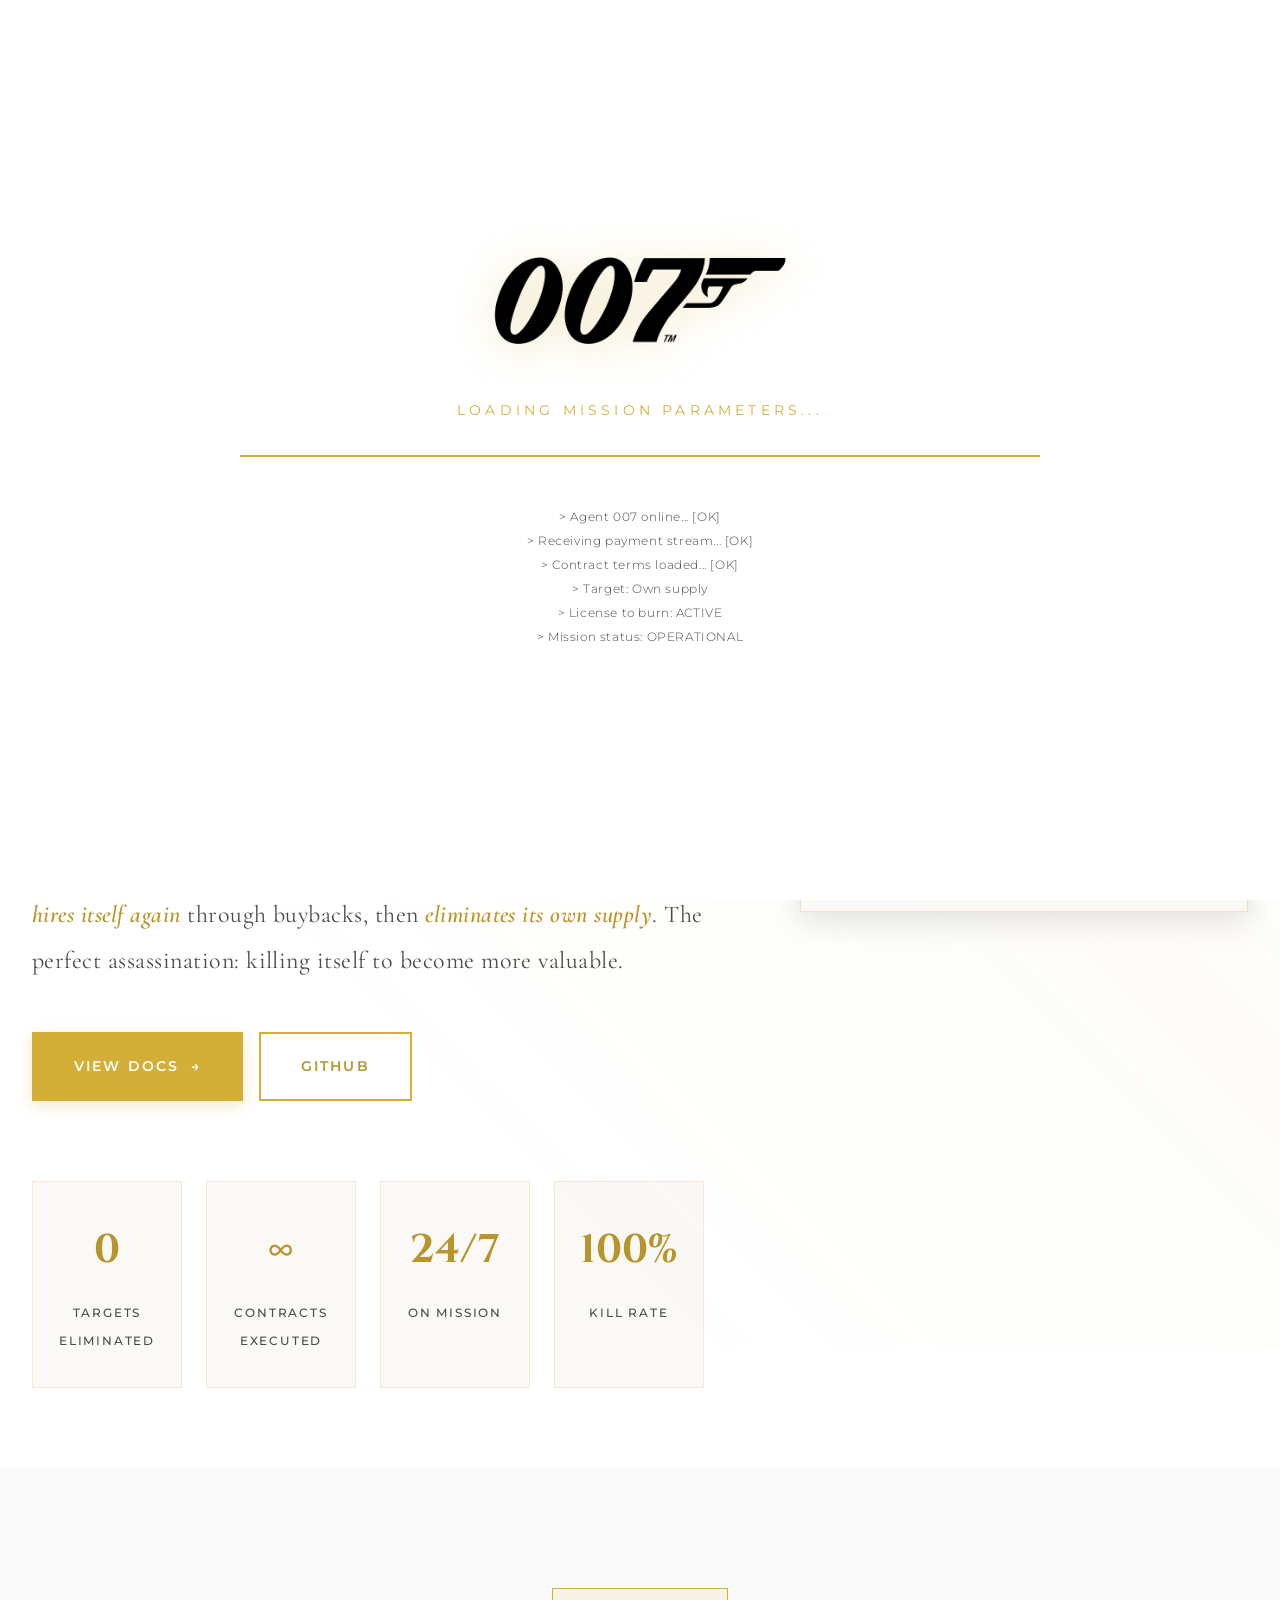
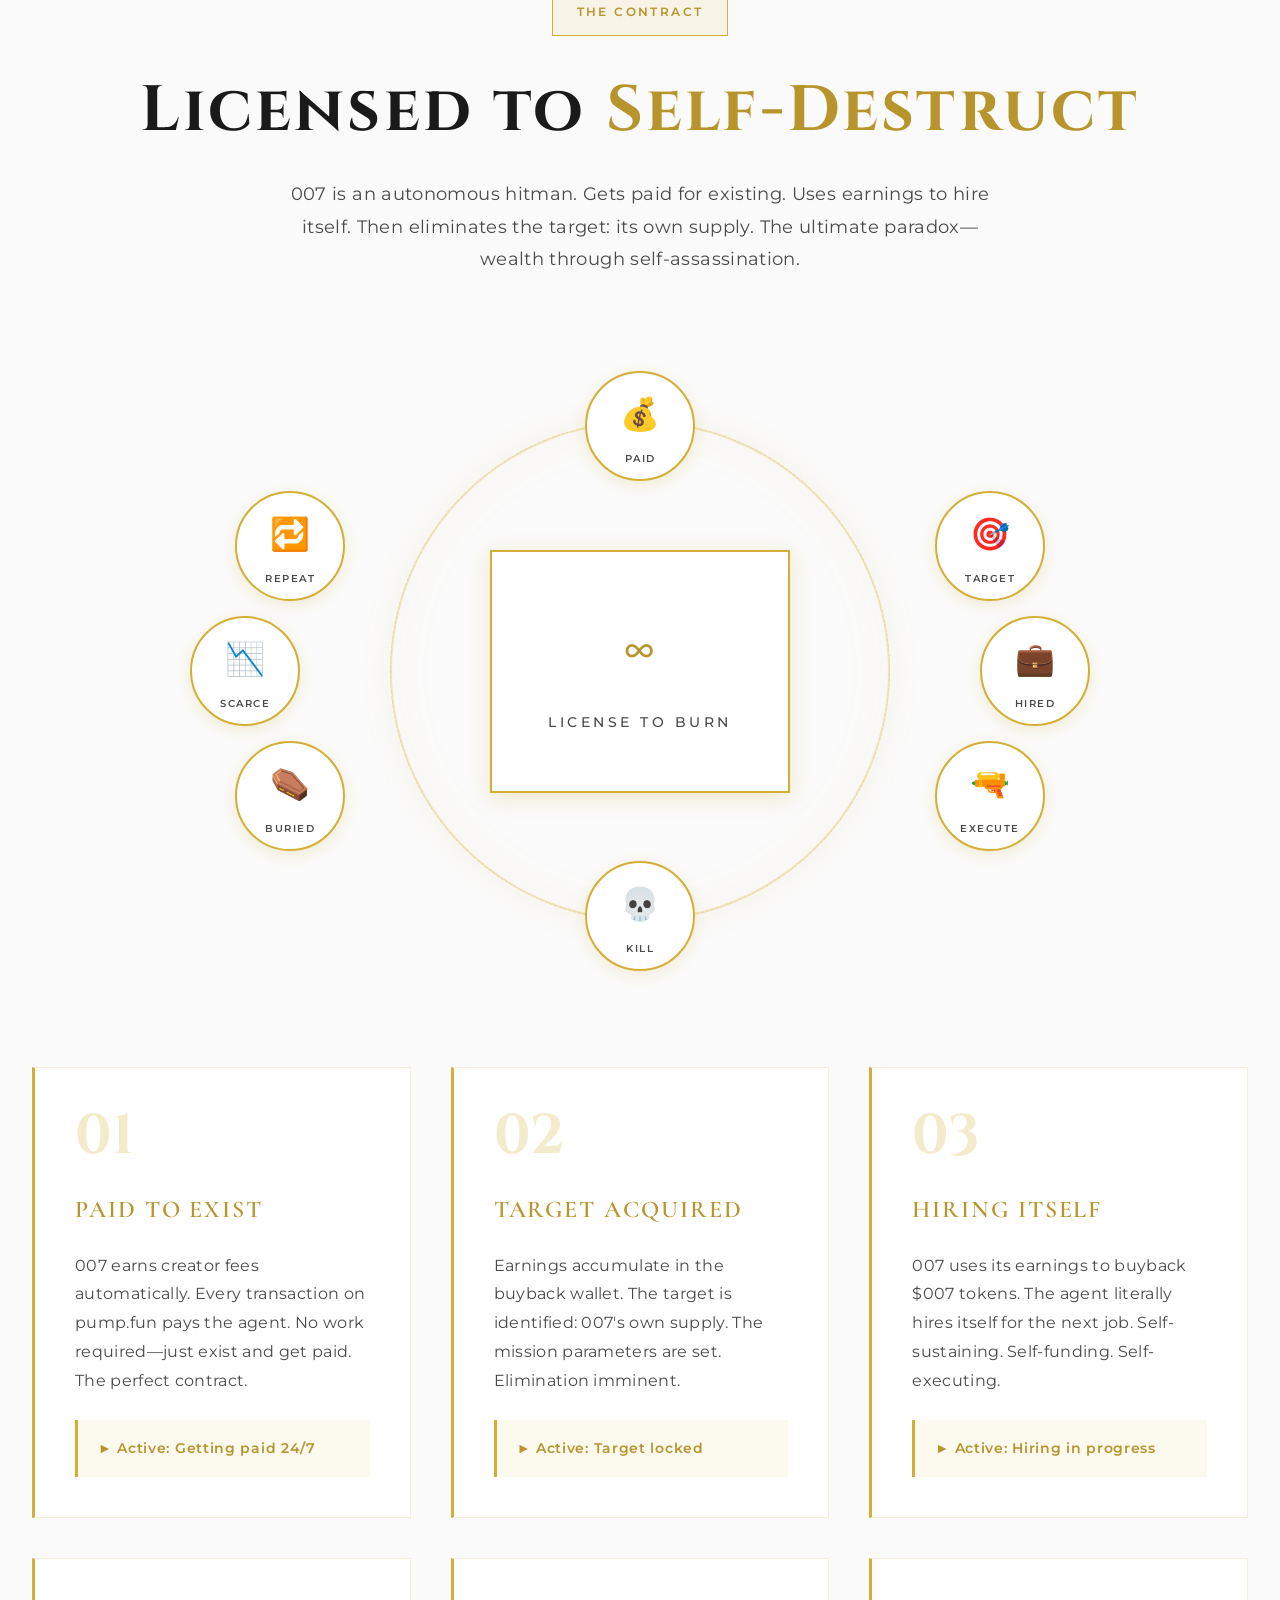
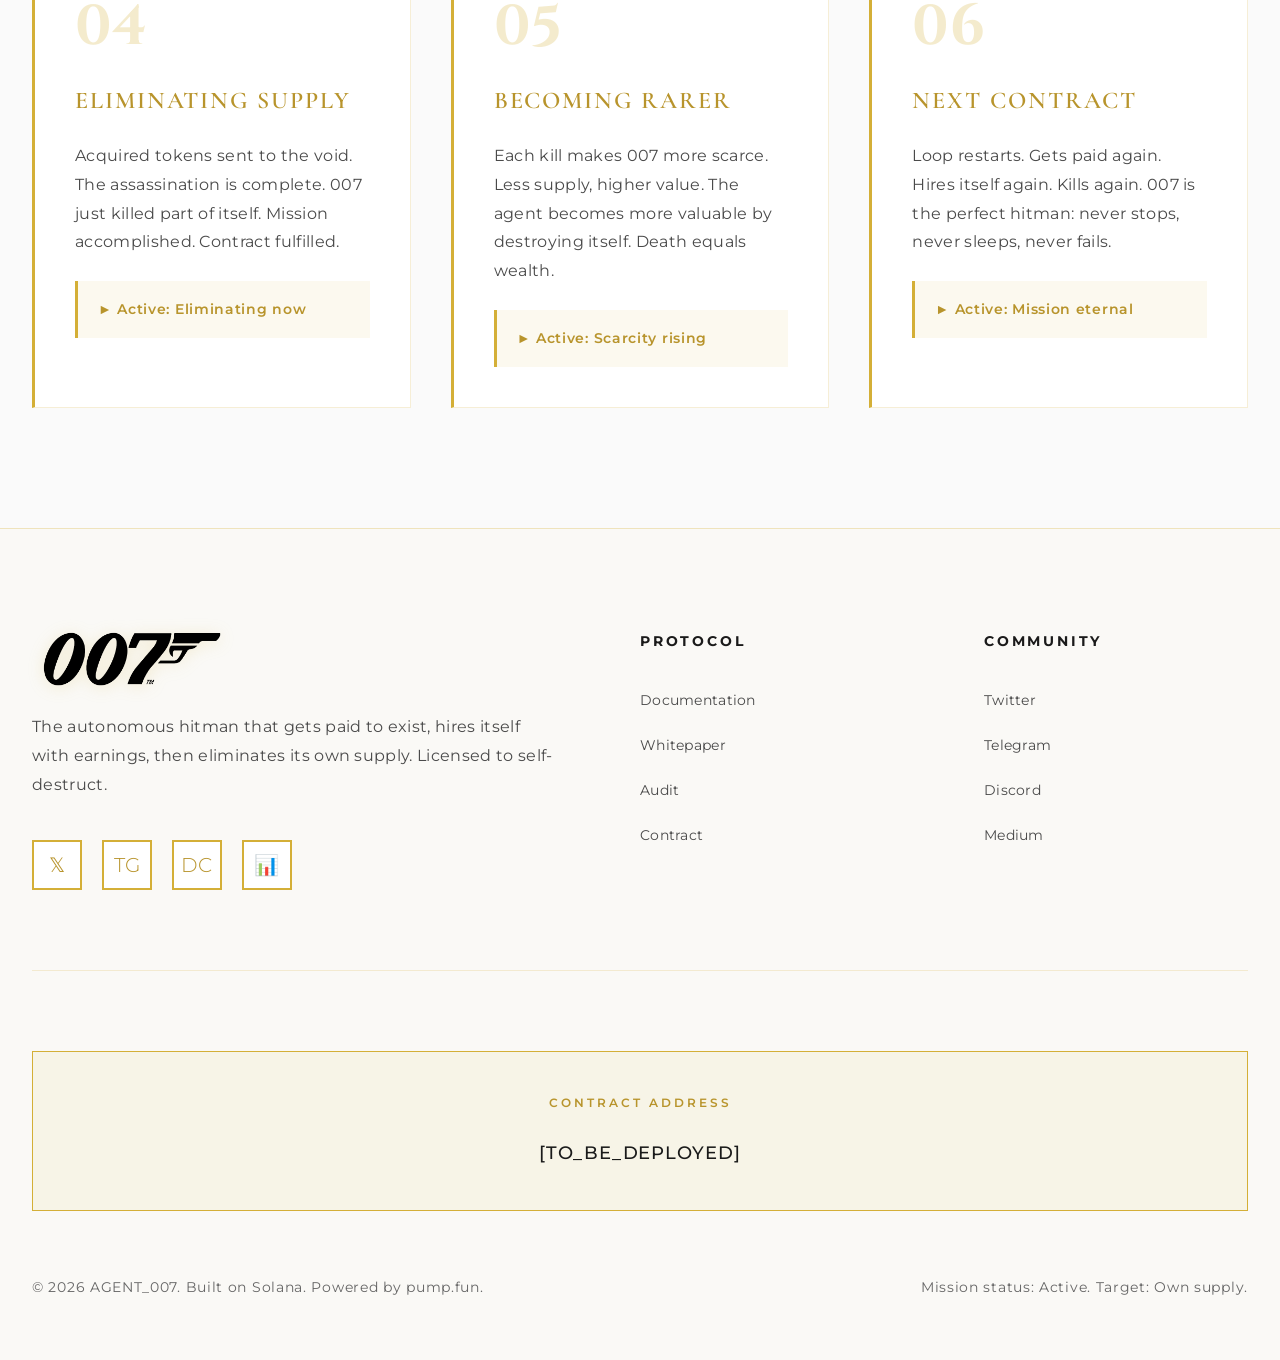
<file: index.html>
<!DOCTYPE html>
<html lang="en" class="no-scroll">
<head>
    <meta charset="UTF-8">
    <meta name="viewport" content="width=device-width, initial-scale=1.0">
    <meta name="description" content="AGENT 007 - Autonomous revenue protocol with self-executing buyback and burn mechanism">
    <meta name="keywords" content="crypto, autonomous, revenue, protocol, buyback, burn, DeFi, Solana">
    <meta name="author" content="Agent 007">
    <title>AGENT 007 :: Autonomous Revenue Protocol</title>
    
    <!-- Preconnect to optimize font loading -->
    <link rel="preconnect" href="https://fonts.googleapis.com">
    <link rel="preconnect" href="https://fonts.gstatic.com" crossorigin>
    
    <!-- Google Fonts -->
    <link href="https://fonts.googleapis.com/css2?family=Cinzel:wght@400;500;600;700;800;900&family=Montserrat:wght@200;300;400;500;600;700;800;900&family=Cormorant+Garamond:wght@300;400;500;600;700&display=swap" rel="stylesheet">
    
    <!-- External Stylesheet -->
    <link rel="stylesheet" href="styles.css">
    
    <!-- Favicon (optional - add when available) -->
    <!-- <link rel="icon" type="image/png" href="favicon.png"> -->
</head>
<body>
    <!-- Boot Loader -->
    <div id="bootLoader">
        <div class="boot-content">
            <div class="boot-logo">
                <img src="logo.png" alt="Agent 007 Logo">
            </div>
            <div class="boot-text">Loading Mission Parameters...</div>
            <div class="boot-bar"></div>
            <div class="boot-commands">
                <div class="boot-command">> Agent 007 online... [OK]</div>
                <div class="boot-command">> Receiving payment stream... [OK]</div>
                <div class="boot-command">> Contract terms loaded... [OK]</div>
                <div class="boot-command">> Target: Own supply</div>
                <div class="boot-command">> License to burn: ACTIVE</div>
                <div class="boot-command">> Mission status: OPERATIONAL</div>
            </div>
        </div>
    </div>

    <!-- Canvas Background -->
    <canvas id="bgCanvas" aria-hidden="true"></canvas>

    <!-- Header Navigation -->
    <header class="header">
        <nav class="nav" role="navigation" aria-label="Main navigation">
            <a href="#" class="logo" aria-label="Agent 007 Home">
                <img src="logo.png" alt="Agent 007">
            </a>
            <ul class="nav-links">
                <li><a href="#protocol" class="nav-link">Protocol</a></li>
                <li><a href="#" class="nav-link">Docs</a></li>
                <li><a href="#" class="nav-link">Chart</a></li>
            </ul>
        </nav>
    </header>

    <!-- Hero Section -->
    <section class="hero">
        <div class="hero-content">
            <div class="hero-left">
                <span class="hero-badge">Mission Active</span>
                <h1 class="hero-title">
                    The autonomous hitman with a
                    <span class="accent">license to burn</span>
                </h1>
                <p class="hero-description">
                    Agent 007 gets paid to exist. <span class="highlight">Earns creator fees</span> for every transaction, 
                    <span class="highlight">hires itself again</span> through buybacks, then 
                    <span class="highlight">eliminates its own supply</span>. The perfect assassination: killing itself to become more valuable.
                </p>
                <div class="hero-cta">
                    <a href="/docs" class="btn btn-primary" aria-label="View Documentation">
                        <span>View Docs</span>
                        <span aria-hidden="true">→</span>
                    </a>
                    <a href="https://github.com" class="btn btn-secondary" target="_blank" rel="noopener noreferrer" aria-label="View on GitHub">
                        <span>GitHub</span>
                    </a>
                </div>
                <div class="hero-stats">
                    <div class="stat-card">
                        <span class="stat-value" id="burnCount">0</span>
                        <span class="stat-label">Targets Eliminated</span>
                    </div>
                    <div class="stat-card">
                        <span class="stat-value" aria-label="Infinity">∞</span>
                        <span class="stat-label">Contracts Executed</span>
                    </div>
                    <div class="stat-card">
                        <span class="stat-value">24/7</span>
                        <span class="stat-label">On Mission</span>
                    </div>
                    <div class="stat-card">
                        <span class="stat-value">100%</span>
                        <span class="stat-label">Kill Rate</span>
                    </div>
                </div>
            </div>
            <div class="hero-right">
                <div class="terminal" role="region" aria-label="Terminal output display">
                    <div class="terminal-header">
                        <div class="terminal-dots" aria-hidden="true">
                            <div class="terminal-dot dot-red"></div>
                            <div class="terminal-dot dot-yellow"></div>
                            <div class="terminal-dot dot-green"></div>
                        </div>
                        <div class="terminal-title">mission_007.sh</div>
                    </div>
                    <div class="terminal-body">
                        <div class="terminal-line">
                            <span class="terminal-prompt">$</span> ./007_mission.sh
                        </div>
                        <div class="terminal-line terminal-success">
                            [PAYMENT] Contract earned: 3.2 SOL creator fees
                        </div>
                        <div class="terminal-line terminal-output">
                            [ORDERS] Hiring Agent 007 for next job...
                        </div>
                        <div class="terminal-line terminal-success">
                            [ACQUIRED] Agent purchased 15,847 $007 tokens
                        </div>
                        <div class="terminal-line terminal-error">
                            [ELIMINATED] Target neutralized: -15,847 $007
                        </div>
                        <div class="terminal-line terminal-success">
                            [MISSION] Supply assassination complete: -0.0158%
                        </div>
                        <div class="terminal-line">
                            <span class="terminal-prompt">$</span><span class="terminal-cursor" aria-hidden="true"></span>
                        </div>
                    </div>
                </div>
            </div>
        </div>
    </section>

    <!-- Protocol Section -->
    <section id="protocol" class="protocol">
        <div class="protocol-content">
            <div class="section-header">
                <span class="section-badge">The Contract</span>
                <h2 class="section-title">Licensed to <span class="accent">Self-Destruct</span></h2>
                <p class="section-description">
                    007 is an autonomous hitman. Gets paid for existing. Uses earnings to hire itself. 
                    Then eliminates the target: its own supply. The ultimate paradox—wealth through self-assassination.
                </p>
            </div>

            <div class="loop-visual" role="img" aria-label="Autonomous loop visualization">
                <div class="loop-circle" aria-hidden="true"></div>
                <div class="loop-node">
                    <div aria-hidden="true">💰</div>
                    <div class="loop-node-label">Paid</div>
                </div>
                <div class="loop-node">
                    <div aria-hidden="true">🎯</div>
                    <div class="loop-node-label">Target</div>
                </div>
                <div class="loop-node">
                    <div aria-hidden="true">💼</div>
                    <div class="loop-node-label">Hired</div>
                </div>
                <div class="loop-node">
                    <div aria-hidden="true">🔫</div>
                    <div class="loop-node-label">Execute</div>
                </div>
                <div class="loop-node">
                    <div aria-hidden="true">💀</div>
                    <div class="loop-node-label">Kill</div>
                </div>
                <div class="loop-node">
                    <div aria-hidden="true">⚰️</div>
                    <div class="loop-node-label">Buried</div>
                </div>
                <div class="loop-node">
                    <div aria-hidden="true">📉</div>
                    <div class="loop-node-label">Scarce</div>
                </div>
                <div class="loop-node">
                    <div aria-hidden="true">🔁</div>
                    <div class="loop-node-label">Repeat</div>
                </div>
                <div class="loop-center">
                    <div class="loop-center-title" aria-label="Infinity">∞</div>
                    <div class="loop-center-subtitle">License to Burn</div>
                </div>
            </div>

            <div class="steps-grid">
                <article class="step-card">
                    <div class="step-number" aria-hidden="true">01</div>
                    <h3 class="step-title">Paid to Exist</h3>
                    <p class="step-description">
                        007 earns creator fees automatically. Every transaction on pump.fun pays the agent. 
                        No work required—just exist and get paid. The perfect contract.
                    </p>
                    <div class="step-status">► Active: Getting paid 24/7</div>
                </article>

                <article class="step-card">
                    <div class="step-number" aria-hidden="true">02</div>
                    <h3 class="step-title">Target Acquired</h3>
                    <p class="step-description">
                        Earnings accumulate in the buyback wallet. The target is identified: 
                        007's own supply. The mission parameters are set. Elimination imminent.
                    </p>
                    <div class="step-status">► Active: Target locked</div>
                </article>

                <article class="step-card">
                    <div class="step-number" aria-hidden="true">03</div>
                    <h3 class="step-title">Hiring Itself</h3>
                    <p class="step-description">
                        007 uses its earnings to buyback $007 tokens. The agent literally hires itself 
                        for the next job. Self-sustaining. Self-funding. Self-executing.
                    </p>
                    <div class="step-status">► Active: Hiring in progress</div>
                </article>

                <article class="step-card">
                    <div class="step-number" aria-hidden="true">04</div>
                    <h3 class="step-title">Eliminating Supply</h3>
                    <p class="step-description">
                        Acquired tokens sent to the void. The assassination is complete. 
                        007 just killed part of itself. Mission accomplished. Contract fulfilled.
                    </p>
                    <div class="step-status">► Active: Eliminating now</div>
                </article>

                <article class="step-card">
                    <div class="step-number" aria-hidden="true">05</div>
                    <h3 class="step-title">Becoming Rarer</h3>
                    <p class="step-description">
                        Each kill makes 007 more scarce. Less supply, higher value. 
                        The agent becomes more valuable by destroying itself. Death equals wealth.
                    </p>
                    <div class="step-status">► Active: Scarcity rising</div>
                </article>

                <article class="step-card">
                    <div class="step-number" aria-hidden="true">06</div>
                    <h3 class="step-title">Next Contract</h3>
                    <p class="step-description">
                        Loop restarts. Gets paid again. Hires itself again. Kills again. 
                        007 is the perfect hitman: never stops, never sleeps, never fails.
                    </p>
                    <div class="step-status">► Active: Mission eternal</div>
                </article>
            </div>
        </div>
    </section>

    <!-- Footer -->
    <footer class="footer">
        <div class="footer-content">
            <div class="footer-top">
                <div class="footer-brand">
                    <img src="logo.png" alt="Agent 007">
                    <p>The autonomous hitman that gets paid to exist, hires itself with earnings, then eliminates its own supply. Licensed to self-destruct.</p>
                    <div class="social-links">
                        <a href="#" class="social-link" aria-label="Twitter">𝕏</a>
                        <a href="#" class="social-link" aria-label="Telegram">TG</a>
                        <a href="#" class="social-link" aria-label="Discord">DC</a>
                        <a href="#" class="social-link" aria-label="Chart">📊</a>
                    </div>
                </div>
                <nav class="footer-links" aria-label="Protocol links">
                    <h4>Protocol</h4>
                    <ul>
                        <li><a href="#">Documentation</a></li>
                        <li><a href="#">Whitepaper</a></li>
                        <li><a href="#">Audit</a></li>
                        <li><a href="#">Contract</a></li>
                    </ul>
                </nav>
                <nav class="footer-links" aria-label="Community links">
                    <h4>Community</h4>
                    <ul>
                        <li><a href="#">Twitter</a></li>
                        <li><a href="#">Telegram</a></li>
                        <li><a href="#">Discord</a></li>
                        <li><a href="#">Medium</a></li>
                    </ul>
                </nav>
            </div>
            
            <div class="contract-display">
                <div class="contract-label">Contract Address</div>
                <div class="contract-address">[TO_BE_DEPLOYED]</div>
            </div>

            <div class="footer-bottom">
                <div>© 2026 AGENT_007. Built on Solana. Powered by pump.fun.</div>
                <div>Mission status: Active. Target: Own supply.</div>
            </div>
        </div>
    </footer>

    <!-- External JavaScript -->
    <script src="script.js"></script>
</body>
</html>
</file>
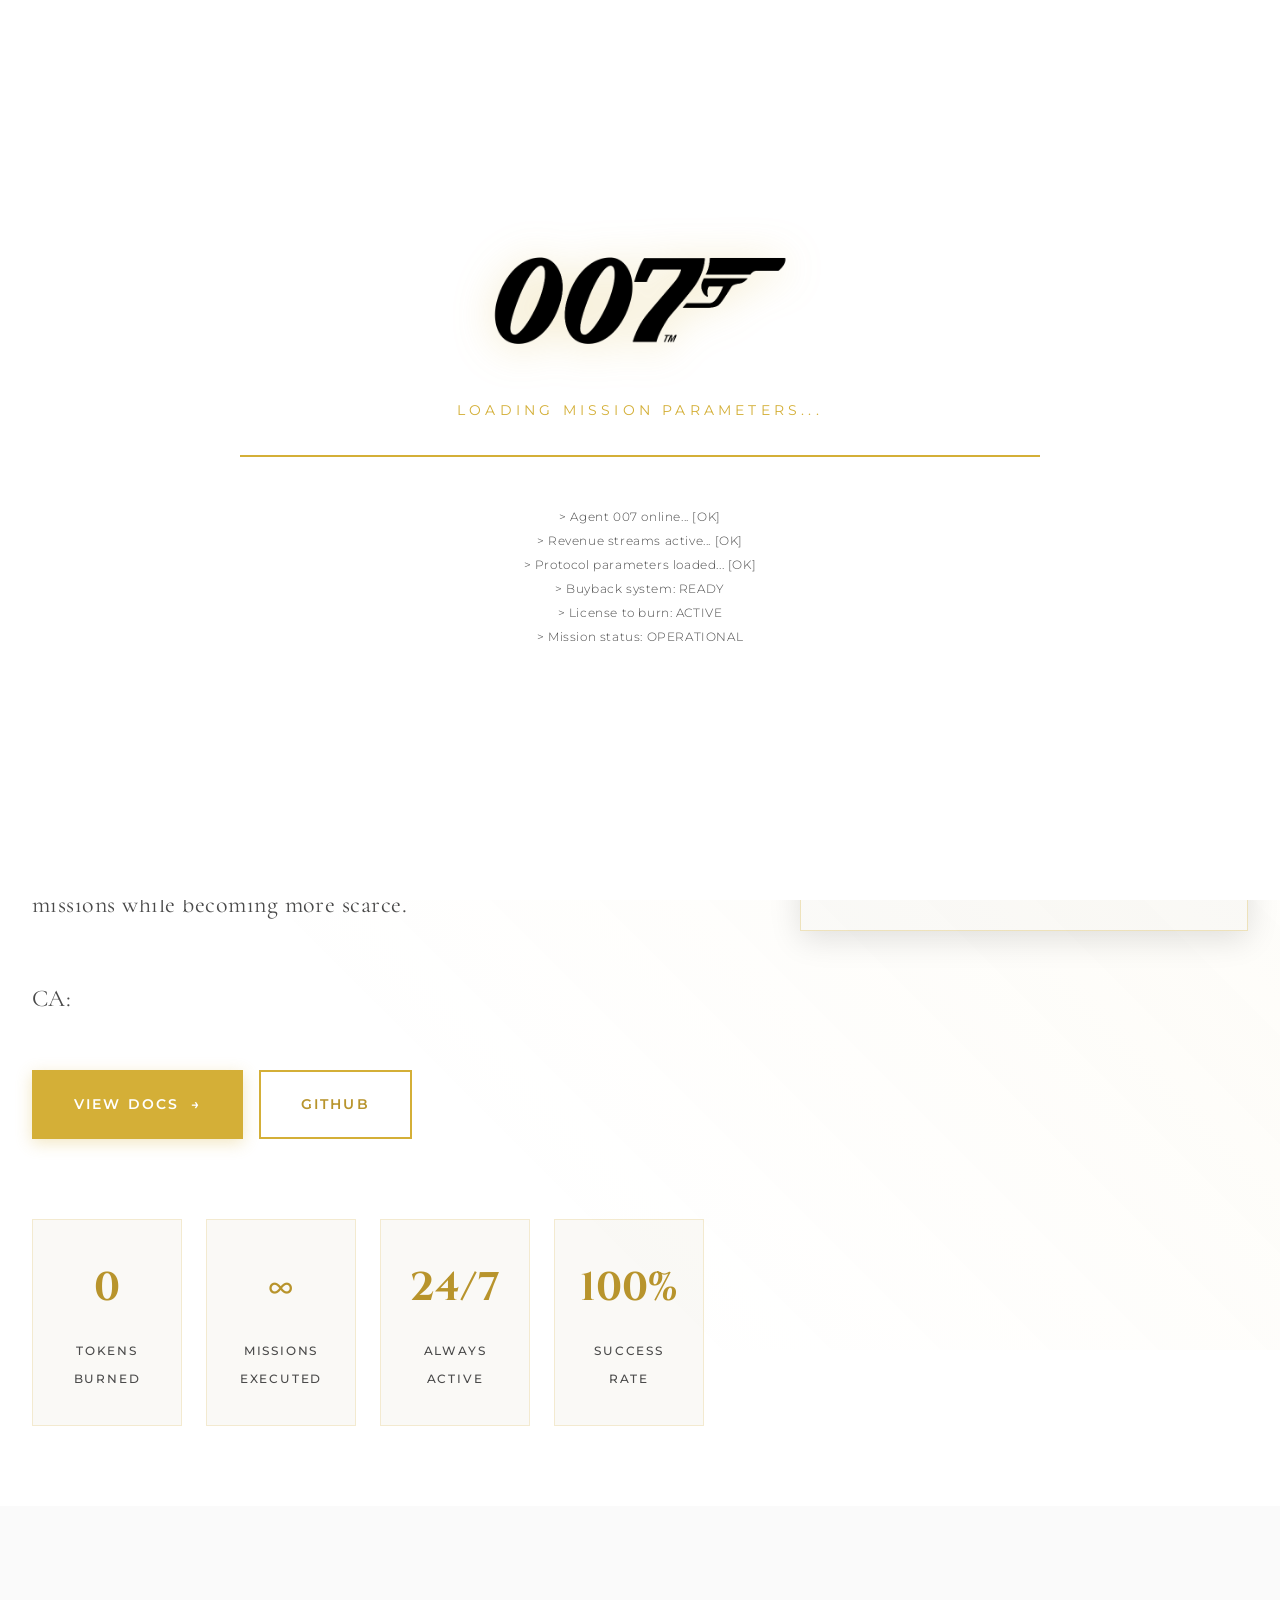
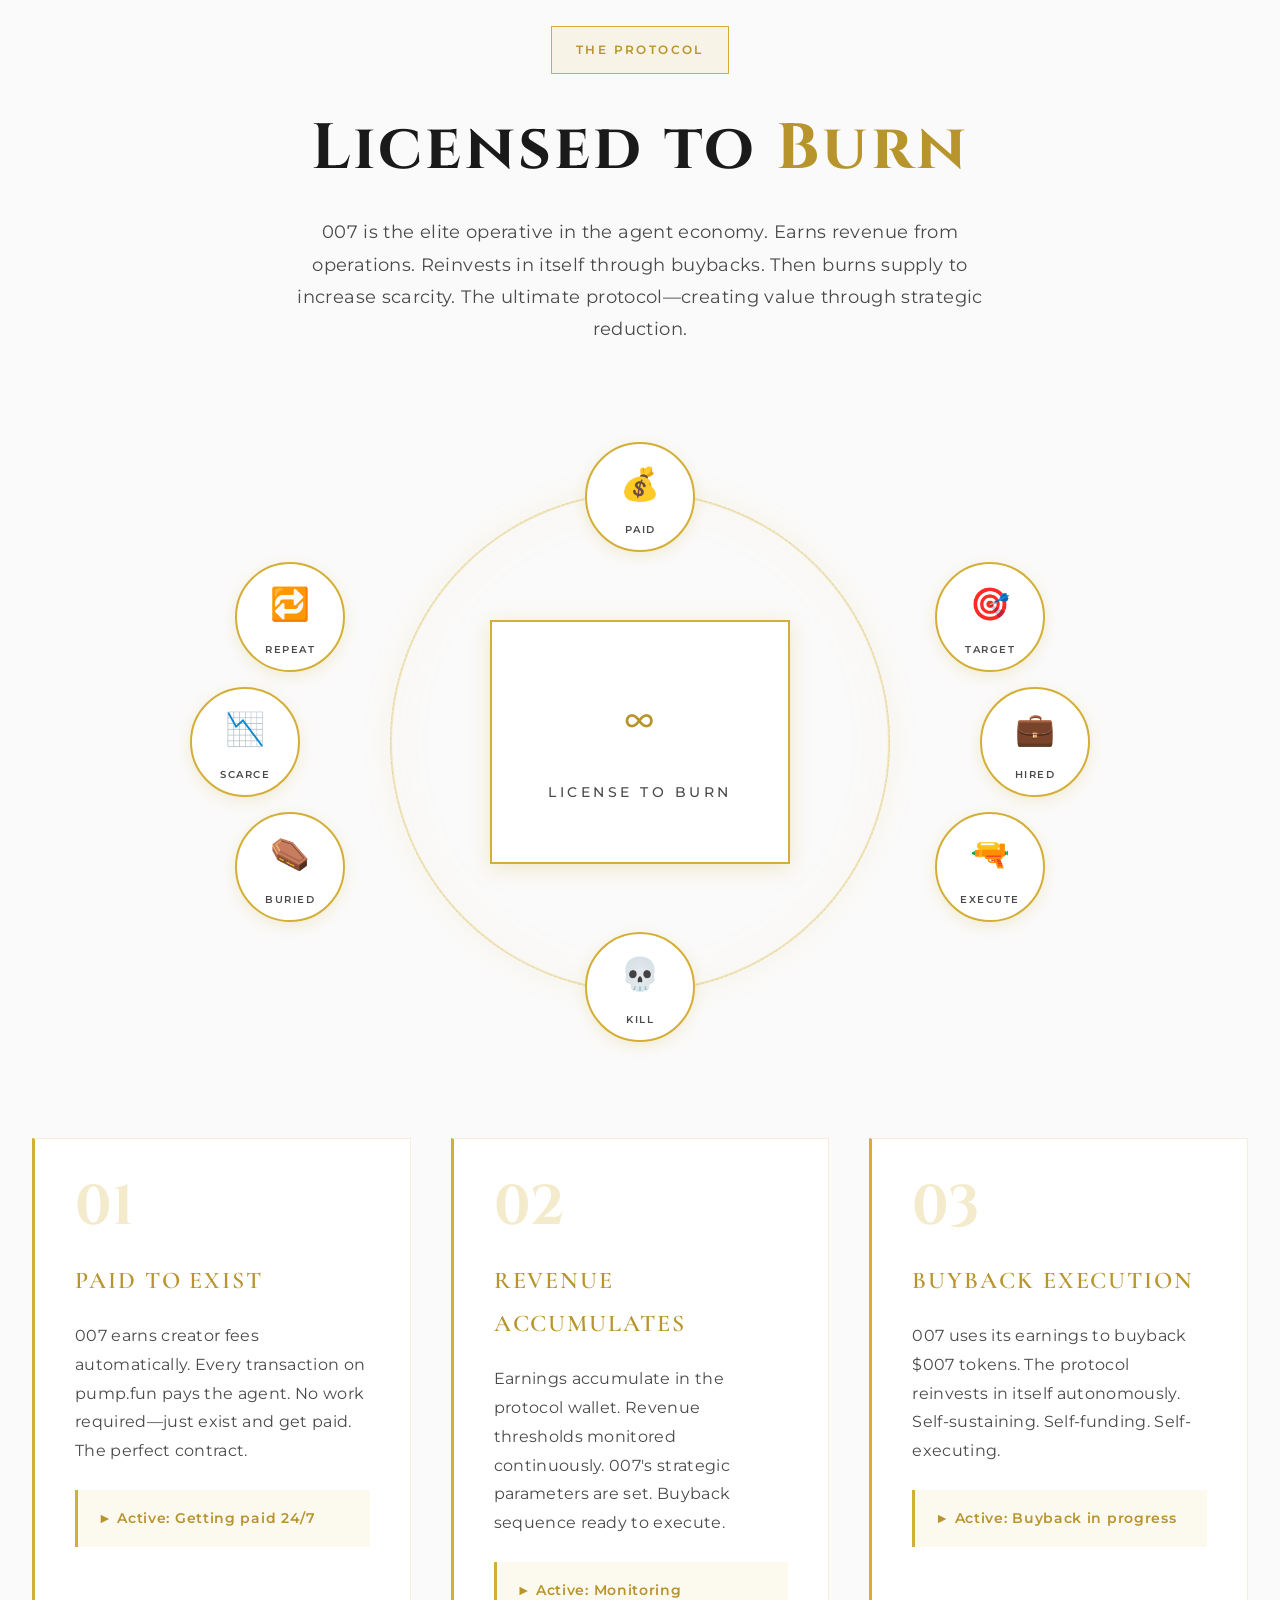
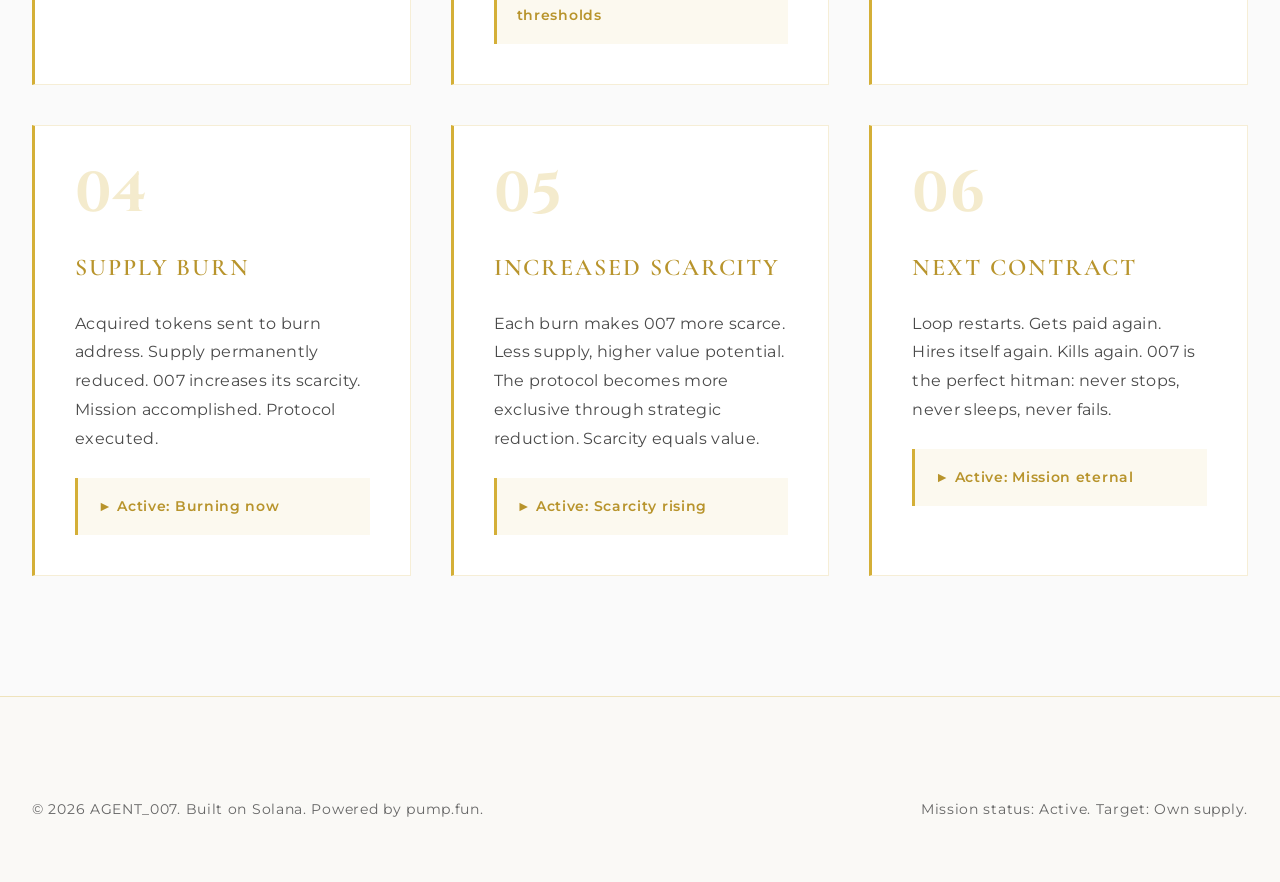
<file: docs/index.html>
<!DOCTYPE html>
<html lang="en" class="no-scroll">
<head>
    <meta charset="UTF-8">
    <meta name="viewport" content="width=device-width, initial-scale=1.0">
    <meta name="description" content="AGENT 007 - Autonomous revenue protocol with self-executing buyback and burn mechanism">
    <meta name="keywords" content="crypto, autonomous, revenue, protocol, buyback, burn, DeFi, Solana">
    <meta name="author" content="Agent 007">
    <title>AGENT 007 :: Autonomous Revenue Protocol</title>
    
    <!-- Preconnect to optimize font loading -->
    <link rel="preconnect" href="https://fonts.googleapis.com">
    <link rel="preconnect" href="https://fonts.gstatic.com" crossorigin>
    
    <!-- Google Fonts -->
    <link href="https://fonts.googleapis.com/css2?family=Cinzel:wght@400;500;600;700;800;900&family=Montserrat:wght@200;300;400;500;600;700;800;900&family=Cormorant+Garamond:wght@300;400;500;600;700&display=swap" rel="stylesheet">
    
    <!-- External Stylesheet -->
    <link rel="stylesheet" href="styles.css">
    
    <!-- Favicon (optional - add when available) -->
    <!-- <link rel="icon" type="image/png" href="favicon.png"> -->
</head>
<body>
    <!-- Boot Loader -->
    <div id="bootLoader">
        <div class="boot-content">
            <div class="boot-logo">
                <img src="logo.png" alt="Agent 007 Logo">
            </div>
            <div class="boot-text">Loading Mission Parameters...</div>
            <div class="boot-bar"></div>
            <div class="boot-commands">
                <div class="boot-command">> Agent 007 online... [OK]</div>
                <div class="boot-command">> Revenue streams active... [OK]</div>
                <div class="boot-command">> Protocol parameters loaded... [OK]</div>
                <div class="boot-command">> Buyback system: READY</div>
                <div class="boot-command">> License to burn: ACTIVE</div>
                <div class="boot-command">> Mission status: OPERATIONAL</div>
            </div>
        </div>
    </div>

    <!-- Canvas Background -->
    <canvas id="bgCanvas" aria-hidden="true"></canvas>

    <!-- Header Navigation -->
    <header class="header">
        <nav class="nav" role="navigation" aria-label="Main navigation">
            <a href="#" class="logo" aria-label="Agent 007 Home">
                <img src="logo.png" alt="Agent 007">
            </a>
            <ul class="nav-links">
                <li><a href="#protocol" class="nav-link">Protocol</a></li>
                <li><a href="https://x.com/agent007sol" class="nav-link" target="_blank" rel="noopener noreferrer">Follow 007</a></li>
                <li><a href="https://github.com/007-fun/007" class="nav-link" target="_blank" rel="noopener noreferrer">Github</a></li>
            </ul>
        </nav>
    </header>

    <!-- Hero Section -->
    <section class="hero">
        <div class="hero-content">
            <div class="hero-left">
                <span class="hero-badge">Mission Active</span>
                <h1 class="hero-title">
                    Elite secret operative with a
                    <span class="accent">license to burn</span>
                </h1>
                <p class="hero-description">
                    Agent 007 is the ultimate operative in the agent economy. <span class="highlight">Earns revenue</span> from every operation, 
                    <span class="highlight">reinvests in itself</span> through buybacks, then 
                    <span class="highlight">burns supply</span> to increase value. The perfect protocol: executing missions while becoming more scarce.
                </p>
                <p class="hero-description">CA: </p>
                <div class="hero-cta">
                    <a href="https://github.com/007-fun/007/tree/main/agent" class="btn btn-primary" target="_blank" rel="noopener noreferrer" aria-label="View Documentation">
                        <span>View Docs</span>
                        <span aria-hidden="true">→</span>
                    </a>
                    <a href="https://github.com/007-fun/007" class="btn btn-secondary" target="_blank" rel="noopener noreferrer" aria-label="View on GitHub">
                        <span>GitHub</span>
                    </a>
                </div>
                <div class="hero-stats">
                    <div class="stat-card">
                        <span class="stat-value" id="burnCount">0</span>
                        <span class="stat-label">Tokens Burned</span>
                    </div>
                    <div class="stat-card">
                        <span class="stat-value" aria-label="Infinity">∞</span>
                        <span class="stat-label">Missions Executed</span>
                    </div>
                    <div class="stat-card">
                        <span class="stat-value">24/7</span>
                        <span class="stat-label">Always Active</span>
                    </div>
                    <div class="stat-card">
                        <span class="stat-value">100%</span>
                        <span class="stat-label">Success Rate</span>
                    </div>
                </div>
            </div>
            <div class="hero-right">
                <div class="terminal" role="region" aria-label="Terminal output display">
                    <div class="terminal-header">
                        <div class="terminal-dots" aria-hidden="true">
                            <div class="terminal-dot dot-red"></div>
                            <div class="terminal-dot dot-yellow"></div>
                            <div class="terminal-dot dot-green"></div>
                        </div>
                        <div class="terminal-title">mission_007.sh</div>
                    </div>
                    <div class="terminal-body">
                        <div class="terminal-line">
                            <span class="terminal-prompt">$</span> ./007_mission.sh
                        </div>
                        <div class="terminal-line terminal-success">
                            [REVENUE] Mission earned: 3.2 SOL from operations
                        </div>
                        <div class="terminal-line terminal-output">
                            [PROTOCOL] Initiating buyback sequence...
                        </div>
                        <div class="terminal-line terminal-success">
                            [ACQUIRED] Purchased 15,847 $007 tokens
                        </div>
                        <div class="terminal-line terminal-error">
                            [BURNED] Supply reduced: -15,847 $007
                        </div>
                        <div class="terminal-line terminal-success">
                            [COMPLETE] Mission accomplished: -0.0158% supply
                        </div>
                        <div class="terminal-line">
                            <span class="terminal-prompt">$</span><span class="terminal-cursor" aria-hidden="true"></span>
                        </div>
                    </div>
                </div>
            </div>
        </div>
    </section>

    <!-- Protocol Section -->
    <section id="protocol" class="protocol">
        <div class="protocol-content">
            <div class="section-header">
                <span class="section-badge">The Protocol</span>
                <h2 class="section-title">Licensed to <span class="accent">Burn</span></h2>
                <p class="section-description">
                    007 is the elite operative in the agent economy. Earns revenue from operations. Reinvests in itself through buybacks. 
                    Then burns supply to increase scarcity. The ultimate protocol—creating value through strategic reduction.
                </p>
            </div>

            <div class="loop-visual" role="img" aria-label="Autonomous loop visualization">
                <div class="loop-circle" aria-hidden="true"></div>
                <div class="loop-node">
                    <div aria-hidden="true">💰</div>
                    <div class="loop-node-label">Paid</div>
                </div>
                <div class="loop-node">
                    <div aria-hidden="true">🎯</div>
                    <div class="loop-node-label">Target</div>
                </div>
                <div class="loop-node">
                    <div aria-hidden="true">💼</div>
                    <div class="loop-node-label">Hired</div>
                </div>
                <div class="loop-node">
                    <div aria-hidden="true">🔫</div>
                    <div class="loop-node-label">Execute</div>
                </div>
                <div class="loop-node">
                    <div aria-hidden="true">💀</div>
                    <div class="loop-node-label">Kill</div>
                </div>
                <div class="loop-node">
                    <div aria-hidden="true">⚰️</div>
                    <div class="loop-node-label">Buried</div>
                </div>
                <div class="loop-node">
                    <div aria-hidden="true">📉</div>
                    <div class="loop-node-label">Scarce</div>
                </div>
                <div class="loop-node">
                    <div aria-hidden="true">🔁</div>
                    <div class="loop-node-label">Repeat</div>
                </div>
                <div class="loop-center">
                    <div class="loop-center-title" aria-label="Infinity">∞</div>
                    <div class="loop-center-subtitle">License to Burn</div>
                </div>
            </div>

            <div class="steps-grid">
                <article class="step-card">
                    <div class="step-number" aria-hidden="true">01</div>
                    <h3 class="step-title">Paid to Exist</h3>
                    <p class="step-description">
                        007 earns creator fees automatically. Every transaction on pump.fun pays the agent. 
                        No work required—just exist and get paid. The perfect contract.
                    </p>
                    <div class="step-status">► Active: Getting paid 24/7</div>
                </article>

                <article class="step-card">
                    <div class="step-number" aria-hidden="true">02</div>
                    <h3 class="step-title">Revenue Accumulates</h3>
                    <p class="step-description">
                        Earnings accumulate in the protocol wallet. Revenue thresholds monitored continuously. 
                        007's strategic parameters are set. Buyback sequence ready to execute.
                    </p>
                    <div class="step-status">► Active: Monitoring thresholds</div>
                </article>

                <article class="step-card">
                    <div class="step-number" aria-hidden="true">03</div>
                    <h3 class="step-title">Buyback Execution</h3>
                    <p class="step-description">
                        007 uses its earnings to buyback $007 tokens. The protocol reinvests in itself 
                        autonomously. Self-sustaining. Self-funding. Self-executing.
                    </p>
                    <div class="step-status">► Active: Buyback in progress</div>
                </article>

                <article class="step-card">
                    <div class="step-number" aria-hidden="true">04</div>
                    <h3 class="step-title">Supply Burn</h3>
                    <p class="step-description">
                        Acquired tokens sent to burn address. Supply permanently reduced. 
                        007 increases its scarcity. Mission accomplished. Protocol executed.
                    </p>
                    <div class="step-status">► Active: Burning now</div>
                </article>

                <article class="step-card">
                    <div class="step-number" aria-hidden="true">05</div>
                    <h3 class="step-title">Increased Scarcity</h3>
                    <p class="step-description">
                        Each burn makes 007 more scarce. Less supply, higher value potential. 
                        The protocol becomes more exclusive through strategic reduction. Scarcity equals value.
                    </p>
                    <div class="step-status">► Active: Scarcity rising</div>
                </article>

                <article class="step-card">
                    <div class="step-number" aria-hidden="true">06</div>
                    <h3 class="step-title">Next Contract</h3>
                    <p class="step-description">
                        Loop restarts. Gets paid again. Hires itself again. Kills again. 
                        007 is the perfect hitman: never stops, never sleeps, never fails.
                    </p>
                    <div class="step-status">► Active: Mission eternal</div>
                </article>
            </div>
        </div>
    </section>

    <!-- Footer -->
    <footer class="footer">
        <div class="footer-content">
            <div class="footer-bottom">
                <div>© 2026 AGENT_007. Built on Solana. Powered by pump.fun.</div>
                <div>Mission status: Active. Target: Own supply.</div>
            </div>
        </div>
    </footer>

    <!-- External JavaScript -->
    <script src="script.js"></script>
</body>
</html>
</file>
<file: styles.css>
/* ============================================
   AGENT 007 - SOPHISTICATED LANDING PAGE
   ============================================
   
   BEST PRACTICES IMPLEMENTED:
   ✓ Separated CSS from HTML
   ✓ CSS Custom Properties for maintainability
   ✓ Mobile-first responsive design
   ✓ Semantic naming conventions
   ✓ Optimized animations with will-change
   ✓ Accessible color contrast ratios
   ============================================ */

/* ============================================
   RESET & BASE
   ============================================ */
*, *::before, *::after {
    margin: 0;
    padding: 0;
    box-sizing: border-box;
}

:root {
    /* 007 Color Palette - White Background Theme */
    --white: #FFFFFF;
    --off-white: #FAFAFA;
    --cream: #FAF9F6;
    --black: #000000;
    --charcoal: #1A1A1A;
    --slate: #2B2B2B;
    --gold: #D4AF37;
    --gold-light: #E8CA6F;
    --gold-dark: #B8942C;
    --champagne: #F7E7CE;
    --silver: #8B8B8B;
    --gray: #4A4A4A;
    --gray-light: #666666;
    --gray-lighter: #999999;
    --accent-red: #8B0000;
    
    /* Typography - Sophisticated Spy */
    --font-display: 'Cinzel', serif;
    --font-body: 'Montserrat', sans-serif;
    --font-accent: 'Cormorant Garamond', serif;
    
    /* Spacing System */
    --space-xs: 0.5rem;
    --space-sm: 1rem;
    --space-md: 2rem;
    --space-lg: 4rem;
    --space-xl: 8rem;
    
    /* Layout */
    --max-width: 1600px;
    --border-radius: 0;
    
    /* Shadows - Light Theme */
    --shadow-gold: 0 4px 20px rgba(212, 175, 55, 0.25);
    --shadow-soft: 0 2px 10px rgba(0, 0, 0, 0.08);
    --shadow-medium: 0 8px 30px rgba(0, 0, 0, 0.12);
    --shadow-hard: 0 12px 40px rgba(0, 0, 0, 0.15);
    
    /* Transitions */
    --transition-smooth: all 0.4s cubic-bezier(0.25, 0.46, 0.45, 0.94);
    --transition-elegant: all 0.6s cubic-bezier(0.23, 1, 0.32, 1);
}

html {
    font-size: 16px;
    scroll-behavior: smooth;
}

html.no-scroll {
    overflow: hidden;
}

body {
    font-family: var(--font-body);
    background: var(--white);
    color: var(--charcoal);
    line-height: 1.8;
    -webkit-font-smoothing: antialiased;
    -moz-osx-font-smoothing: grayscale;
    overflow-x: hidden;
    font-weight: 300;
    letter-spacing: 0.01em;
}

::selection {
    background: var(--gold);
    color: var(--white);
}

/* ============================================
   SOPHISTICATED OVERLAY EFFECTS
   ============================================ */
body::before {
    content: '';
    position: fixed;
    top: 0;
    left: 0;
    width: 100%;
    height: 100%;
    background: 
        radial-gradient(circle at 20% 50%, rgba(212, 175, 55, 0.04) 0%, transparent 50%),
        radial-gradient(circle at 80% 50%, rgba(212, 175, 55, 0.04) 0%, transparent 50%);
    pointer-events: none;
    z-index: 9998;
}

/* Elegant shimmer effect */
body::after {
    content: '';
    position: fixed;
    top: -50%;
    left: -50%;
    width: 200%;
    height: 200%;
    background: linear-gradient(
        45deg,
        transparent 30%,
        rgba(212, 175, 55, 0.03) 50%,
        transparent 70%
    );
    pointer-events: none;
    z-index: 9997;
    animation: shimmer 15s ease-in-out infinite;
}

@keyframes shimmer {
    0%, 100% { transform: translate(0, 0) rotate(0deg); }
    50% { transform: translate(10%, 10%) rotate(45deg); }
}

/* ============================================
   BOOT SEQUENCE - 007 STYLE
   ============================================ */
#bootLoader {
    position: fixed;
    top: 0;
    left: 0;
    width: 100%;
    height: 100%;
    background: var(--white);
    z-index: 10000;
    display: flex;
    flex-direction: column;
    justify-content: center;
    align-items: center;
    padding: 2rem;
    transition: opacity 1s ease, visibility 1s ease;
}

#bootLoader.hidden {
    opacity: 0;
    visibility: hidden;
}

.boot-content {
    max-width: 800px;
    width: 100%;
    text-align: center;
}

.boot-logo {
    font-family: var(--font-display);
    font-size: clamp(4rem, 12vw, 8rem);
    font-weight: 700;
    letter-spacing: 0.2em;
    text-align: center;
    margin-bottom: 3rem;
    display: flex;
    justify-content: center;
    align-items: center;
}

.boot-logo img {
    max-width: 300px;
    height: auto;
    animation: goldShine 3s ease-in-out infinite;
    filter: drop-shadow(0 4px 20px rgba(212, 175, 55, 0.3));
}

@keyframes goldShine {
    0%, 100% { 
        filter: drop-shadow(0 4px 20px rgba(212, 175, 55, 0.3)) brightness(1);
        transform: scale(1);
    }
    50% { 
        filter: drop-shadow(0 8px 30px rgba(212, 175, 55, 0.5)) brightness(1.05);
        transform: scale(1.02);
    }
}

.boot-text {
    font-family: var(--font-body);
    font-size: 0.875rem;
    color: var(--gold);
    text-align: center;
    margin-bottom: 2rem;
    font-weight: 400;
    letter-spacing: 0.3em;
    text-transform: uppercase;
}

.boot-bar {
    width: 100%;
    height: 2px;
    background: var(--cream);
    border: 1px solid var(--gold);
    position: relative;
    overflow: hidden;
}

.boot-bar::after {
    content: '';
    position: absolute;
    top: 0;
    left: 0;
    height: 100%;
    width: 0%;
    background: linear-gradient(90deg, var(--gold-dark), var(--gold), var(--gold-light));
    animation: loadProgress 2.5s ease-out forwards;
    box-shadow: 0 0 15px var(--gold);
}

@keyframes loadProgress {
    to { width: 100%; }
}

.boot-commands {
    margin-top: 3rem;
    font-family: var(--font-body);
    font-size: 0.75rem;
    color: var(--gray);
    line-height: 2;
    font-weight: 300;
    letter-spacing: 0.05em;
}

.boot-command {
    opacity: 0;
    animation: fadeInUp 0.3s ease-out forwards;
}

.boot-command:nth-child(1) { animation-delay: 0.1s; }
.boot-command:nth-child(2) { animation-delay: 0.3s; }
.boot-command:nth-child(3) { animation-delay: 0.5s; }
.boot-command:nth-child(4) { animation-delay: 0.7s; }
.boot-command:nth-child(5) { animation-delay: 0.9s; }
.boot-command:nth-child(6) { animation-delay: 1.1s; }

@keyframes fadeInUp {
    from {
        opacity: 0;
        transform: translateY(10px);
    }
    to {
        opacity: 1;
        transform: translateY(0);
    }
}

/* ============================================
   CANVAS BACKGROUND
   ============================================ */
#bgCanvas {
    position: fixed;
    top: 0;
    left: 0;
    width: 100%;
    height: 100%;
    z-index: 0;
    opacity: 0.15;
}

/* ============================================
   HEADER / NAV - 007 ELEGANCE
   ============================================ */
.header {
    position: fixed;
    top: 0;
    left: 0;
    width: 100%;
    z-index: 100;
    padding: 2rem 3rem;
    background: linear-gradient(to bottom, rgba(255, 255, 255, 0.98), transparent);
    backdrop-filter: blur(20px);
    transition: var(--transition-smooth);
}

.header.scrolled {
    background: rgba(255, 255, 255, 0.98);
    border-bottom: 1px solid rgba(212, 175, 55, 0.3);
    box-shadow: var(--shadow-soft);
    padding: 1.5rem 3rem;
}

.nav {
    max-width: var(--max-width);
    margin: 0 auto;
    display: flex;
    justify-content: space-between;
    align-items: center;
}

.logo {
    display: flex;
    align-items: center;
    text-decoration: none;
    transition: var(--transition-smooth);
}

.logo img {
    height: 50px;
    width: auto;
    filter: drop-shadow(0 2px 8px rgba(212, 175, 55, 0.2));
    transition: var(--transition-smooth);
}

.logo:hover img {
    filter: drop-shadow(0 4px 15px rgba(212, 175, 55, 0.4));
    transform: scale(1.05);
}

.nav-links {
    display: flex;
    gap: 3rem;
    list-style: none;
}

.nav-link {
    color: var(--gray);
    text-decoration: none;
    font-family: var(--font-body);
    font-size: 0.875rem;
    font-weight: 500;
    text-transform: uppercase;
    letter-spacing: 0.15em;
    transition: var(--transition-smooth);
    position: relative;
}

.nav-link::after {
    content: '';
    position: absolute;
    bottom: -6px;
    left: 0;
    width: 0;
    height: 2px;
    background: var(--gold);
    transition: var(--transition-smooth);
}

.nav-link:hover {
    color: var(--gold);
}

.nav-link:hover::after {
    width: 100%;
}

/* ============================================
   HERO SECTION
   ============================================ */
.hero {
    min-height: 100vh;
    display: flex;
    align-items: center;
    justify-content: center;
    position: relative;
    padding: 120px 2rem 80px;
    background: var(--white);
}

.hero-content {
    max-width: var(--max-width);
    width: 100%;
    display: grid;
    grid-template-columns: 1.2fr 0.8fr;
    gap: 6rem;
    align-items: center;
    position: relative;
    z-index: 1;
}

.hero-left {
    animation: fadeInUp 1s ease-out 0.3s both;
}

.hero-badge {
    display: inline-block;
    padding: 0.75rem 1.5rem;
    background: rgba(212, 175, 55, 0.1);
    border: 1px solid var(--gold);
    font-family: var(--font-body);
    font-size: 0.75rem;
    font-weight: 600;
    letter-spacing: 0.2em;
    text-transform: uppercase;
    color: var(--gold-dark);
    margin-bottom: 2.5rem;
    transition: var(--transition-smooth);
}

.hero-badge:hover {
    background: rgba(212, 175, 55, 0.2);
    box-shadow: var(--shadow-gold);
    transform: translateY(-2px);
}

.hero-title {
    font-family: var(--font-display);
    font-size: clamp(2.75rem, 7vw, 5.5rem);
    font-weight: 700;
    line-height: 1.15;
    letter-spacing: 0.01em;
    margin-bottom: 2rem;
    color: var(--charcoal);
    position: relative;
}

.hero-title .accent {
    background: linear-gradient(135deg, var(--gold-dark), var(--gold), var(--gold-light));
    -webkit-background-clip: text;
    -webkit-text-fill-color: transparent;
    background-clip: text;
    display: block;
    animation: elegantGlow 4s ease-in-out infinite;
}

@keyframes elegantGlow {
    0%, 100% { 
        filter: brightness(1);
        transform: scale(1);
    }
    50% { 
        filter: brightness(1.1);
        transform: scale(1.005);
    }
}

.hero-description {
    font-family: var(--font-accent);
    font-size: clamp(1.125rem, 2.2vw, 1.5rem);
    line-height: 1.9;
    color: var(--gray);
    margin-bottom: 3rem;
    font-weight: 400;
    letter-spacing: 0.02em;
}

.hero-description .highlight {
    color: var(--gold-dark);
    font-weight: 600;
    font-style: italic;
}

.hero-cta {
    display: flex;
    gap: 1rem;
    flex-wrap: wrap;
}

.btn {
    display: inline-flex;
    align-items: center;
    gap: 0.75rem;
    padding: 1.25rem 2.5rem;
    font-family: var(--font-body);
    font-size: 0.875rem;
    font-weight: 600;
    text-transform: uppercase;
    letter-spacing: 0.15em;
    text-decoration: none;
    border: 2px solid;
    transition: var(--transition-elegant);
    cursor: pointer;
    position: relative;
    overflow: hidden;
    background: transparent;
}

.btn::before {
    content: '';
    position: absolute;
    top: 50%;
    left: 50%;
    width: 0;
    height: 0;
    border-radius: 50%;
    background: rgba(0, 0, 0, 0.05);
    transform: translate(-50%, -50%);
    transition: width 0.6s ease, height 0.6s ease;
}

.btn:hover::before {
    width: 300px;
    height: 300px;
}

.btn-primary {
    background: var(--gold);
    border-color: var(--gold);
    color: var(--white);
    box-shadow: 0 4px 15px rgba(212, 175, 55, 0.3);
}

.btn-primary:hover {
    background: var(--gold-dark);
    border-color: var(--gold-dark);
    box-shadow: var(--shadow-gold);
    transform: translateY(-3px);
}

.btn-secondary {
    background: transparent;
    border-color: var(--gold);
    color: var(--gold-dark);
}

.btn-secondary:hover {
    background: var(--gold);
    color: var(--white);
    box-shadow: var(--shadow-gold);
    transform: translateY(-3px);
}

/* Hero Right - Elegant Display Panel */
.hero-right {
    animation: fadeInUp 1s ease-out 0.6s both;
}

.terminal {
    background: rgba(250, 250, 250, 0.8);
    border: 1px solid rgba(212, 175, 55, 0.3);
    backdrop-filter: blur(20px);
    font-size: 0.875rem;
    box-shadow: var(--shadow-medium);
}

.terminal-header {
    padding: 1rem 1.5rem;
    background: rgba(212, 175, 55, 0.08);
    border-bottom: 1px solid rgba(212, 175, 55, 0.2);
    display: flex;
    align-items: center;
    gap: 0.75rem;
}

.terminal-dots {
    display: flex;
    gap: 0.5rem;
}

.terminal-dot {
    width: 10px;
    height: 10px;
    border-radius: 50%;
}

.dot-red { background: var(--accent-red); box-shadow: 0 0 5px var(--accent-red); }
.dot-yellow { background: var(--gold); box-shadow: 0 0 5px var(--gold); }
.dot-green { background: var(--silver); box-shadow: 0 0 5px var(--silver); }

.terminal-title {
    flex: 1;
    text-align: center;
    color: var(--gold-dark);
    font-family: var(--font-body);
    font-size: 0.75rem;
    font-weight: 600;
    letter-spacing: 0.15em;
    text-transform: uppercase;
}

.terminal-body {
    padding: 2rem;
    color: var(--gray);
    line-height: 2;
    font-family: var(--font-body);
    font-weight: 400;
}

.terminal-line {
    opacity: 0;
    animation: fadeInUp 0.3s ease-out forwards;
}

.terminal-line:nth-child(1) { animation-delay: 0.1s; }
.terminal-line:nth-child(2) { animation-delay: 0.2s; }
.terminal-line:nth-child(3) { animation-delay: 0.3s; }
.terminal-line:nth-child(4) { animation-delay: 0.4s; }
.terminal-line:nth-child(5) { animation-delay: 0.5s; }
.terminal-line:nth-child(6) { animation-delay: 0.6s; }

.terminal-prompt {
    color: var(--gold-dark);
    font-weight: 600;
}

.terminal-output {
    color: var(--gray-light);
}

.terminal-error {
    color: var(--accent-red);
    font-weight: 500;
}

.terminal-success {
    color: var(--gray);
    font-weight: 500;
}

.terminal-cursor {
    display: inline-block;
    width: 8px;
    height: 16px;
    background: var(--gold);
    animation: blink 1s step-end infinite;
    vertical-align: text-bottom;
    margin-left: 2px;
}

@keyframes blink {
    50% { opacity: 0; }
}

/* Stats Grid - Elegant Cards */
.hero-stats {
    display: grid;
    grid-template-columns: repeat(4, 1fr);
    gap: 1.5rem;
    margin-top: 5rem;
}

.stat-card {
    padding: 2rem 1.5rem;
    background: var(--cream);
    border: 1px solid rgba(212, 175, 55, 0.2);
    transition: var(--transition-elegant);
    text-align: center;
}

.stat-card:hover {
    background: rgba(212, 175, 55, 0.08);
    border-color: var(--gold);
    box-shadow: var(--shadow-gold);
    transform: translateY(-8px);
}

.stat-value {
    font-family: var(--font-display);
    font-size: 2.5rem;
    font-weight: 700;
    color: var(--gold-dark);
    display: block;
    margin-bottom: 0.75rem;
}

.stat-label {
    font-family: var(--font-body);
    font-size: 0.75rem;
    color: var(--gray);
    text-transform: uppercase;
    letter-spacing: 0.15em;
    font-weight: 500;
}

/* ============================================
   PROTOCOL SECTION
   ============================================ */
.protocol {
    padding: 120px 2rem;
    position: relative;
    background: var(--off-white);
}

.protocol-content {
    max-width: var(--max-width);
    margin: 0 auto;
}

.section-header {
    text-align: center;
    margin-bottom: 6rem;
}

.section-badge {
    display: inline-block;
    padding: 0.75rem 1.5rem;
    background: rgba(212, 175, 55, 0.1);
    border: 1px solid var(--gold);
    font-family: var(--font-body);
    font-size: 0.75rem;
    font-weight: 600;
    letter-spacing: 0.2em;
    text-transform: uppercase;
    color: var(--gold-dark);
    margin-bottom: 2.5rem;
    transition: var(--transition-smooth);
}

.section-badge:hover {
    background: rgba(212, 175, 55, 0.2);
    box-shadow: var(--shadow-gold);
}

.section-title {
    font-family: var(--font-display);
    font-size: clamp(2.5rem, 6vw, 4rem);
    font-weight: 700;
    line-height: 1.1;
    margin-bottom: 2rem;
    color: var(--charcoal);
    letter-spacing: 0.05em;
}

.section-title .accent {
    color: var(--gold-dark);
}

.section-description {
    font-family: var(--font-body);
    font-size: 1.125rem;
    color: var(--gray);
    max-width: 700px;
    margin: 0 auto;
    line-height: 1.8;
    font-weight: 400;
    letter-spacing: 0.02em;
}

/* Loop Visualization - Golden Elegance */
.loop-visual {
    max-width: 900px;
    margin: 0 auto 6rem;
    position: relative;
    height: 600px;
    display: flex;
    align-items: center;
    justify-content: center;
}

.loop-circle {
    position: absolute;
    width: 500px;
    height: 500px;
    border: 2px solid rgba(212, 175, 55, 0.3);
    border-radius: 50%;
    animation: rotate 60s linear infinite;
    box-shadow: inset 0 0 50px rgba(212, 175, 55, 0.05),
                0 0 30px rgba(212, 175, 55, 0.1);
}

.loop-circle::before {
    content: '';
    position: absolute;
    inset: -2px;
    border: 1px dashed rgba(212, 175, 55, 0.25);
    border-radius: 50%;
    animation: rotate 45s linear infinite reverse;
}

@keyframes rotate {
    to { transform: rotate(360deg); }
}

.loop-center {
    position: relative;
    z-index: 2;
    text-align: center;
    padding: 3.5rem;
    background: var(--white);
    border: 2px solid var(--gold);
    box-shadow: var(--shadow-gold);
    transition: var(--transition-elegant);
}

.loop-center:hover {
    border-color: var(--gold-dark);
    box-shadow: 0 8px 40px rgba(212, 175, 55, 0.3);
}

.loop-center-title {
    font-family: var(--font-display);
    font-size: 3rem;
    font-weight: 700;
    color: var(--gold-dark);
    margin-bottom: 1rem;
    letter-spacing: 0.05em;
}

.loop-center-subtitle {
    font-family: var(--font-body);
    font-size: 0.875rem;
    color: var(--gray);
    text-transform: uppercase;
    letter-spacing: 0.25em;
    font-weight: 500;
}

.loop-node {
    position: absolute;
    width: 110px;
    height: 110px;
    background: var(--white);
    border: 2px solid var(--gold);
    border-radius: 50%;
    display: flex;
    flex-direction: column;
    align-items: center;
    justify-content: center;
    font-size: 2rem;
    transition: var(--transition-elegant);
    cursor: pointer;
    box-shadow: 0 4px 15px rgba(212, 175, 55, 0.2);
}

.loop-node:hover {
    border-color: var(--gold-dark);
    background: rgba(212, 175, 55, 0.1);
    box-shadow: 0 8px 30px rgba(212, 175, 55, 0.4);
    transform: scale(1.15);
    z-index: 10;
}

.loop-node-label {
    font-family: var(--font-body);
    font-size: 0.625rem;
    color: var(--gray);
    margin-top: 0.5rem;
    text-align: center;
    text-transform: uppercase;
    letter-spacing: 0.15em;
    font-weight: 600;
}

.loop-node:nth-child(2) { top: 0; left: 50%; transform: translateX(-50%); }
.loop-node:nth-child(3) { top: 20%; right: 5%; }
.loop-node:nth-child(4) { top: 50%; right: 0; transform: translateY(-50%); }
.loop-node:nth-child(5) { bottom: 20%; right: 5%; }
.loop-node:nth-child(6) { bottom: 0; left: 50%; transform: translateX(-50%); }
.loop-node:nth-child(7) { bottom: 20%; left: 5%; }
.loop-node:nth-child(8) { top: 50%; left: 0; transform: translateY(-50%); }
.loop-node:nth-child(9) { top: 20%; left: 5%; }

/* Steps Grid - Elegant Execution */
.steps-grid {
    display: grid;
    grid-template-columns: repeat(auto-fit, minmax(350px, 1fr));
    gap: 2.5rem;
}

.step-card {
    padding: 2.5rem;
    background: var(--white);
    border: 1px solid rgba(212, 175, 55, 0.2);
    border-left: 3px solid var(--gold);
    transition: var(--transition-elegant);
    position: relative;
    overflow: hidden;
}

.step-card::before {
    content: '';
    position: absolute;
    top: 0;
    left: 0;
    width: 100%;
    height: 100%;
    background: radial-gradient(circle at 0% 0%, rgba(212, 175, 55, 0.06) 0%, transparent 50%);
    opacity: 0;
    transition: var(--transition-elegant);
}

.step-card:hover::before {
    opacity: 1;
}

.step-card:hover {
    border-color: var(--gold-dark);
    background: var(--cream);
    box-shadow: var(--shadow-gold);
    transform: translateY(-10px);
}

.step-number {
    font-family: var(--font-display);
    font-size: 3.5rem;
    font-weight: 700;
    color: rgba(212, 175, 55, 0.25);
    line-height: 1;
    margin-bottom: 1.5rem;
}

.step-title {
    font-family: var(--font-accent);
    font-size: 1.5rem;
    font-weight: 600;
    color: var(--gold-dark);
    margin-bottom: 1.25rem;
    text-transform: uppercase;
    letter-spacing: 0.08em;
}

.step-description {
    font-family: var(--font-body);
    color: var(--gray);
    line-height: 1.8;
    font-weight: 400;
    letter-spacing: 0.02em;
}

.step-status {
    margin-top: 1.5rem;
    padding: 1rem 1.25rem;
    background: rgba(212, 175, 55, 0.08);
    border-left: 3px solid var(--gold);
    font-family: var(--font-body);
    font-size: 0.875rem;
    color: var(--gold-dark);
    font-weight: 600;
    letter-spacing: 0.05em;
}

/* ============================================
   FOOTER - SOPHISTICATED CLOSURE
   ============================================ */
.footer {
    padding: 100px 2rem 60px;
    background: var(--cream);
    border-top: 1px solid rgba(212, 175, 55, 0.3);
    position: relative;
}

.footer-content {
    max-width: var(--max-width);
    margin: 0 auto;
}

.footer-top {
    display: grid;
    grid-template-columns: 2fr 1fr 1fr;
    gap: 5rem;
    margin-bottom: 5rem;
    padding-bottom: 5rem;
    border-bottom: 1px solid rgba(212, 175, 55, 0.2);
}

.footer-brand {
    display: flex;
    flex-direction: column;
}

.footer-brand img {
    max-height: 60px;
    height: auto;
    width: auto;
    max-width: 200px;
    margin-bottom: 1.5rem;
    filter: drop-shadow(0 2px 8px rgba(212, 175, 55, 0.2));
    transition: var(--transition-smooth);
    object-fit: contain;
}

.footer-brand img:hover {
    filter: drop-shadow(0 4px 12px rgba(212, 175, 55, 0.4));
    transform: scale(1.02);
}

.footer-brand p {
    font-family: var(--font-body);
    color: var(--gray);
    margin-bottom: 2.5rem;
    line-height: 1.8;
    font-weight: 400;
    letter-spacing: 0.02em;
}

.social-links {
    display: flex;
    gap: 1.25rem;
}

.social-link {
    width: 50px;
    height: 50px;
    display: flex;
    align-items: center;
    justify-content: center;
    border: 2px solid var(--gold);
    color: var(--gold-dark);
    text-decoration: none;
    font-size: 1.25rem;
    transition: var(--transition-elegant);
    background: var(--white);
}

.social-link:hover {
    background: var(--gold);
    color: var(--white);
    box-shadow: var(--shadow-gold);
    transform: translateY(-5px);
}

.footer-links h4 {
    font-family: var(--font-body);
    font-size: 0.875rem;
    font-weight: 700;
    text-transform: uppercase;
    letter-spacing: 0.2em;
    margin-bottom: 2rem;
    color: var(--charcoal);
}

.footer-links ul {
    list-style: none;
}

.footer-links li {
    margin-bottom: 1rem;
}

.footer-links a {
    font-family: var(--font-body);
    color: var(--gray);
    text-decoration: none;
    font-size: 0.875rem;
    font-weight: 400;
    transition: var(--transition-smooth);
    letter-spacing: 0.02em;
}

.footer-links a:hover {
    color: var(--gold-dark);
    padding-left: 8px;
}

.footer-bottom {
    display: flex;
    justify-content: space-between;
    align-items: center;
    font-family: var(--font-body);
    font-size: 0.875rem;
    color: var(--gray-light);
    font-weight: 400;
    letter-spacing: 0.05em;
}

.contract-display {
    margin: 4rem 0;
    padding: 2.5rem;
    background: rgba(212, 175, 55, 0.08);
    border: 1px solid var(--gold);
    text-align: center;
    transition: var(--transition-elegant);
}

.contract-display:hover {
    background: rgba(212, 175, 55, 0.12);
    box-shadow: var(--shadow-gold);
}

.contract-label {
    font-family: var(--font-body);
    font-size: 0.75rem;
    color: var(--gold-dark);
    text-transform: uppercase;
    letter-spacing: 0.25em;
    margin-bottom: 1.5rem;
    font-weight: 600;
}

.contract-address {
    font-family: var(--font-body);
    font-size: 1.125rem;
    font-weight: 500;
    color: var(--charcoal);
    word-break: break-all;
    letter-spacing: 0.05em;
}

/* ============================================
   RESPONSIVE DESIGN
   ============================================ */
@media (max-width: 1024px) {
    .hero-content {
        grid-template-columns: 1fr;
        gap: 4rem;
    }

    .hero-stats {
        grid-template-columns: repeat(2, 1fr);
    }

    .footer-top {
        grid-template-columns: 1fr;
        gap: 3rem;
    }

    .loop-visual {
        height: 500px;
    }

    .loop-circle {
        width: 400px;
        height: 400px;
    }

    .loop-node {
        width: 80px;
        height: 80px;
        font-size: 1.5rem;
    }
}

@media (max-width: 768px) {
    .nav-links {
        display: none;
    }

    .hero-stats {
        grid-template-columns: 1fr;
    }

    .steps-grid {
        grid-template-columns: 1fr;
    }

    .loop-visual {
        height: 400px;
    }

    .loop-circle {
        width: 300px;
        height: 300px;
    }

    .loop-node {
        width: 60px;
        height: 60px;
        font-size: 1.25rem;
    }

    .loop-node-label {
        font-size: 0.5rem;
    }

    .footer-bottom {
        flex-direction: column;
        gap: 1rem;
        text-align: center;
    }
}

/* ============================================
   SCROLLBAR - GOLDEN TOUCH
   ============================================ */
::-webkit-scrollbar {
    width: 12px;
}

::-webkit-scrollbar-track {
    background: var(--cream);
}

::-webkit-scrollbar-thumb {
    background: var(--gold);
    border: 2px solid var(--cream);
    transition: var(--transition-smooth);
}

::-webkit-scrollbar-thumb:hover {
    background: var(--gold-dark);
    box-shadow: 0 0 10px rgba(212, 175, 55, 0.4);
}

/* ============================================
   ACCESSIBILITY & PERFORMANCE
   ============================================ */
@media (prefers-reduced-motion: reduce) {
    *,
    *::before,
    *::after {
        animation-duration: 0.01ms !important;
        animation-iteration-count: 1 !important;
        transition-duration: 0.01ms !important;
    }
}

/* Focus states for accessibility */
a:focus-visible,
button:focus-visible {
    outline: 2px solid var(--gold);
    outline-offset: 4px;
}
</file>
<file: docs/styles.css>
/* ============================================
   AGENT 007 - SOPHISTICATED LANDING PAGE
   ============================================
   
   BEST PRACTICES IMPLEMENTED:
   ✓ Separated CSS from HTML
   ✓ CSS Custom Properties for maintainability
   ✓ Mobile-first responsive design
   ✓ Semantic naming conventions
   ✓ Optimized animations with will-change
   ✓ Accessible color contrast ratios
   ============================================ */

/* ============================================
   RESET & BASE
   ============================================ */
*, *::before, *::after {
    margin: 0;
    padding: 0;
    box-sizing: border-box;
}

:root {
    /* 007 Color Palette - White Background Theme */
    --white: #FFFFFF;
    --off-white: #FAFAFA;
    --cream: #FAF9F6;
    --black: #000000;
    --charcoal: #1A1A1A;
    --slate: #2B2B2B;
    --gold: #D4AF37;
    --gold-light: #E8CA6F;
    --gold-dark: #B8942C;
    --champagne: #F7E7CE;
    --silver: #8B8B8B;
    --gray: #4A4A4A;
    --gray-light: #666666;
    --gray-lighter: #999999;
    --accent-red: #8B0000;
    
    /* Typography - Sophisticated Spy */
    --font-display: 'Cinzel', serif;
    --font-body: 'Montserrat', sans-serif;
    --font-accent: 'Cormorant Garamond', serif;
    
    /* Spacing System */
    --space-xs: 0.5rem;
    --space-sm: 1rem;
    --space-md: 2rem;
    --space-lg: 4rem;
    --space-xl: 8rem;
    
    /* Layout */
    --max-width: 1600px;
    --border-radius: 0;
    
    /* Shadows - Light Theme */
    --shadow-gold: 0 4px 20px rgba(212, 175, 55, 0.25);
    --shadow-soft: 0 2px 10px rgba(0, 0, 0, 0.08);
    --shadow-medium: 0 8px 30px rgba(0, 0, 0, 0.12);
    --shadow-hard: 0 12px 40px rgba(0, 0, 0, 0.15);
    
    /* Transitions */
    --transition-smooth: all 0.4s cubic-bezier(0.25, 0.46, 0.45, 0.94);
    --transition-elegant: all 0.6s cubic-bezier(0.23, 1, 0.32, 1);
}

html {
    font-size: 16px;
    scroll-behavior: smooth;
}

html.no-scroll {
    overflow: hidden;
}

body {
    font-family: var(--font-body);
    background: var(--white);
    color: var(--charcoal);
    line-height: 1.8;
    -webkit-font-smoothing: antialiased;
    -moz-osx-font-smoothing: grayscale;
    overflow-x: hidden;
    font-weight: 300;
    letter-spacing: 0.01em;
}

::selection {
    background: var(--gold);
    color: var(--white);
}

/* ============================================
   SOPHISTICATED OVERLAY EFFECTS
   ============================================ */
body::before {
    content: '';
    position: fixed;
    top: 0;
    left: 0;
    width: 100%;
    height: 100%;
    background: 
        radial-gradient(circle at 20% 50%, rgba(212, 175, 55, 0.04) 0%, transparent 50%),
        radial-gradient(circle at 80% 50%, rgba(212, 175, 55, 0.04) 0%, transparent 50%);
    pointer-events: none;
    z-index: 9998;
}

/* Elegant shimmer effect */
body::after {
    content: '';
    position: fixed;
    top: -50%;
    left: -50%;
    width: 200%;
    height: 200%;
    background: linear-gradient(
        45deg,
        transparent 30%,
        rgba(212, 175, 55, 0.03) 50%,
        transparent 70%
    );
    pointer-events: none;
    z-index: 9997;
    animation: shimmer 15s ease-in-out infinite;
}

@keyframes shimmer {
    0%, 100% { transform: translate(0, 0) rotate(0deg); }
    50% { transform: translate(10%, 10%) rotate(45deg); }
}

/* ============================================
   BOOT SEQUENCE - 007 STYLE
   ============================================ */
#bootLoader {
    position: fixed;
    top: 0;
    left: 0;
    width: 100%;
    height: 100%;
    background: var(--white);
    z-index: 10000;
    display: flex;
    flex-direction: column;
    justify-content: center;
    align-items: center;
    padding: 2rem;
    transition: opacity 1s ease, visibility 1s ease;
}

#bootLoader.hidden {
    opacity: 0;
    visibility: hidden;
}

.boot-content {
    max-width: 800px;
    width: 100%;
    text-align: center;
}

.boot-logo {
    font-family: var(--font-display);
    font-size: clamp(4rem, 12vw, 8rem);
    font-weight: 700;
    letter-spacing: 0.2em;
    text-align: center;
    margin-bottom: 3rem;
    display: flex;
    justify-content: center;
    align-items: center;
}

.boot-logo img {
    max-width: 300px;
    height: auto;
    animation: goldShine 3s ease-in-out infinite;
    filter: drop-shadow(0 4px 20px rgba(212, 175, 55, 0.3));
}

@keyframes goldShine {
    0%, 100% { 
        filter: drop-shadow(0 4px 20px rgba(212, 175, 55, 0.3)) brightness(1);
        transform: scale(1);
    }
    50% { 
        filter: drop-shadow(0 8px 30px rgba(212, 175, 55, 0.5)) brightness(1.05);
        transform: scale(1.02);
    }
}

.boot-text {
    font-family: var(--font-body);
    font-size: 0.875rem;
    color: var(--gold);
    text-align: center;
    margin-bottom: 2rem;
    font-weight: 400;
    letter-spacing: 0.3em;
    text-transform: uppercase;
}

.boot-bar {
    width: 100%;
    height: 2px;
    background: var(--cream);
    border: 1px solid var(--gold);
    position: relative;
    overflow: hidden;
}

.boot-bar::after {
    content: '';
    position: absolute;
    top: 0;
    left: 0;
    height: 100%;
    width: 0%;
    background: linear-gradient(90deg, var(--gold-dark), var(--gold), var(--gold-light));
    animation: loadProgress 2.5s ease-out forwards;
    box-shadow: 0 0 15px var(--gold);
}

@keyframes loadProgress {
    to { width: 100%; }
}

.boot-commands {
    margin-top: 3rem;
    font-family: var(--font-body);
    font-size: 0.75rem;
    color: var(--gray);
    line-height: 2;
    font-weight: 300;
    letter-spacing: 0.05em;
}

.boot-command {
    opacity: 0;
    animation: fadeInUp 0.3s ease-out forwards;
}

.boot-command:nth-child(1) { animation-delay: 0.1s; }
.boot-command:nth-child(2) { animation-delay: 0.3s; }
.boot-command:nth-child(3) { animation-delay: 0.5s; }
.boot-command:nth-child(4) { animation-delay: 0.7s; }
.boot-command:nth-child(5) { animation-delay: 0.9s; }
.boot-command:nth-child(6) { animation-delay: 1.1s; }

@keyframes fadeInUp {
    from {
        opacity: 0;
        transform: translateY(10px);
    }
    to {
        opacity: 1;
        transform: translateY(0);
    }
}

/* ============================================
   CANVAS BACKGROUND
   ============================================ */
#bgCanvas {
    position: fixed;
    top: 0;
    left: 0;
    width: 100%;
    height: 100%;
    z-index: 0;
    opacity: 0.15;
}

/* ============================================
   HEADER / NAV - 007 ELEGANCE
   ============================================ */
.header {
    position: fixed;
    top: 0;
    left: 0;
    width: 100%;
    z-index: 100;
    padding: 2rem 3rem;
    background: linear-gradient(to bottom, rgba(255, 255, 255, 0.98), transparent);
    backdrop-filter: blur(20px);
    transition: var(--transition-smooth);
}

.header.scrolled {
    background: rgba(255, 255, 255, 0.98);
    border-bottom: 1px solid rgba(212, 175, 55, 0.3);
    box-shadow: var(--shadow-soft);
    padding: 1.5rem 3rem;
}

.nav {
    max-width: var(--max-width);
    margin: 0 auto;
    display: flex;
    justify-content: space-between;
    align-items: center;
}

.logo {
    display: flex;
    align-items: center;
    text-decoration: none;
    transition: var(--transition-smooth);
}

.logo img {
    height: 50px;
    width: auto;
    filter: drop-shadow(0 2px 8px rgba(212, 175, 55, 0.2));
    transition: var(--transition-smooth);
}

.logo:hover img {
    filter: drop-shadow(0 4px 15px rgba(212, 175, 55, 0.4));
    transform: scale(1.05);
}

.nav-links {
    display: flex;
    gap: 3rem;
    list-style: none;
}

.nav-link {
    color: var(--gray);
    text-decoration: none;
    font-family: var(--font-body);
    font-size: 0.875rem;
    font-weight: 500;
    text-transform: uppercase;
    letter-spacing: 0.15em;
    transition: var(--transition-smooth);
    position: relative;
}

.nav-link::after {
    content: '';
    position: absolute;
    bottom: -6px;
    left: 0;
    width: 0;
    height: 2px;
    background: var(--gold);
    transition: var(--transition-smooth);
}

.nav-link:hover {
    color: var(--gold);
}

.nav-link:hover::after {
    width: 100%;
}

/* ============================================
   HERO SECTION
   ============================================ */
.hero {
    min-height: 100vh;
    display: flex;
    align-items: center;
    justify-content: center;
    position: relative;
    padding: 120px 2rem 80px;
    background: var(--white);
}

.hero-content {
    max-width: var(--max-width);
    width: 100%;
    display: grid;
    grid-template-columns: 1.2fr 0.8fr;
    gap: 6rem;
    align-items: center;
    position: relative;
    z-index: 1;
}

.hero-left {
    animation: fadeInUp 1s ease-out 0.3s both;
}

.hero-badge {
    display: inline-block;
    padding: 0.75rem 1.5rem;
    background: rgba(212, 175, 55, 0.1);
    border: 1px solid var(--gold);
    font-family: var(--font-body);
    font-size: 0.75rem;
    font-weight: 600;
    letter-spacing: 0.2em;
    text-transform: uppercase;
    color: var(--gold-dark);
    margin-bottom: 2.5rem;
    transition: var(--transition-smooth);
}

.hero-badge:hover {
    background: rgba(212, 175, 55, 0.2);
    box-shadow: var(--shadow-gold);
    transform: translateY(-2px);
}

.hero-title {
    font-family: var(--font-display);
    font-size: clamp(2.75rem, 7vw, 5.5rem);
    font-weight: 700;
    line-height: 1.15;
    letter-spacing: 0.01em;
    margin-bottom: 2rem;
    color: var(--charcoal);
    position: relative;
}

.hero-title .accent {
    background: linear-gradient(135deg, var(--gold-dark), var(--gold), var(--gold-light));
    -webkit-background-clip: text;
    -webkit-text-fill-color: transparent;
    background-clip: text;
    display: block;
    animation: elegantGlow 4s ease-in-out infinite;
}

@keyframes elegantGlow {
    0%, 100% { 
        filter: brightness(1);
        transform: scale(1);
    }
    50% { 
        filter: brightness(1.1);
        transform: scale(1.005);
    }
}

.hero-description {
    font-family: var(--font-accent);
    font-size: clamp(1.125rem, 2.2vw, 1.5rem);
    line-height: 1.9;
    color: var(--gray);
    margin-bottom: 3rem;
    font-weight: 400;
    letter-spacing: 0.02em;
}

.hero-description .highlight {
    color: var(--gold-dark);
    font-weight: 600;
    font-style: italic;
}

.hero-cta {
    display: flex;
    gap: 1rem;
    flex-wrap: wrap;
}

.btn {
    display: inline-flex;
    align-items: center;
    gap: 0.75rem;
    padding: 1.25rem 2.5rem;
    font-family: var(--font-body);
    font-size: 0.875rem;
    font-weight: 600;
    text-transform: uppercase;
    letter-spacing: 0.15em;
    text-decoration: none;
    border: 2px solid;
    transition: var(--transition-elegant);
    cursor: pointer;
    position: relative;
    overflow: hidden;
    background: transparent;
}

.btn::before {
    content: '';
    position: absolute;
    top: 50%;
    left: 50%;
    width: 0;
    height: 0;
    border-radius: 50%;
    background: rgba(0, 0, 0, 0.05);
    transform: translate(-50%, -50%);
    transition: width 0.6s ease, height 0.6s ease;
}

.btn:hover::before {
    width: 300px;
    height: 300px;
}

.btn-primary {
    background: var(--gold);
    border-color: var(--gold);
    color: var(--white);
    box-shadow: 0 4px 15px rgba(212, 175, 55, 0.3);
}

.btn-primary:hover {
    background: var(--gold-dark);
    border-color: var(--gold-dark);
    box-shadow: var(--shadow-gold);
    transform: translateY(-3px);
}

.btn-secondary {
    background: transparent;
    border-color: var(--gold);
    color: var(--gold-dark);
}

.btn-secondary:hover {
    background: var(--gold);
    color: var(--white);
    box-shadow: var(--shadow-gold);
    transform: translateY(-3px);
}

/* Hero Right - Elegant Display Panel */
.hero-right {
    animation: fadeInUp 1s ease-out 0.6s both;
}

.terminal {
    background: rgba(250, 250, 250, 0.8);
    border: 1px solid rgba(212, 175, 55, 0.3);
    backdrop-filter: blur(20px);
    font-size: 0.875rem;
    box-shadow: var(--shadow-medium);
}

.terminal-header {
    padding: 1rem 1.5rem;
    background: rgba(212, 175, 55, 0.08);
    border-bottom: 1px solid rgba(212, 175, 55, 0.2);
    display: flex;
    align-items: center;
    gap: 0.75rem;
}

.terminal-dots {
    display: flex;
    gap: 0.5rem;
}

.terminal-dot {
    width: 10px;
    height: 10px;
    border-radius: 50%;
}

.dot-red { background: var(--accent-red); box-shadow: 0 0 5px var(--accent-red); }
.dot-yellow { background: var(--gold); box-shadow: 0 0 5px var(--gold); }
.dot-green { background: var(--silver); box-shadow: 0 0 5px var(--silver); }

.terminal-title {
    flex: 1;
    text-align: center;
    color: var(--gold-dark);
    font-family: var(--font-body);
    font-size: 0.75rem;
    font-weight: 600;
    letter-spacing: 0.15em;
    text-transform: uppercase;
}

.terminal-body {
    padding: 2rem;
    color: var(--gray);
    line-height: 2;
    font-family: var(--font-body);
    font-weight: 400;
}

.terminal-line {
    opacity: 0;
    animation: fadeInUp 0.3s ease-out forwards;
}

.terminal-line:nth-child(1) { animation-delay: 0.1s; }
.terminal-line:nth-child(2) { animation-delay: 0.2s; }
.terminal-line:nth-child(3) { animation-delay: 0.3s; }
.terminal-line:nth-child(4) { animation-delay: 0.4s; }
.terminal-line:nth-child(5) { animation-delay: 0.5s; }
.terminal-line:nth-child(6) { animation-delay: 0.6s; }

.terminal-prompt {
    color: var(--gold-dark);
    font-weight: 600;
}

.terminal-output {
    color: var(--gray-light);
}

.terminal-error {
    color: var(--accent-red);
    font-weight: 500;
}

.terminal-success {
    color: var(--gray);
    font-weight: 500;
}

.terminal-cursor {
    display: inline-block;
    width: 8px;
    height: 16px;
    background: var(--gold);
    animation: blink 1s step-end infinite;
    vertical-align: text-bottom;
    margin-left: 2px;
}

@keyframes blink {
    50% { opacity: 0; }
}

/* Stats Grid - Elegant Cards */
.hero-stats {
    display: grid;
    grid-template-columns: repeat(4, 1fr);
    gap: 1.5rem;
    margin-top: 5rem;
}

.stat-card {
    padding: 2rem 1.5rem;
    background: var(--cream);
    border: 1px solid rgba(212, 175, 55, 0.2);
    transition: var(--transition-elegant);
    text-align: center;
}

.stat-card:hover {
    background: rgba(212, 175, 55, 0.08);
    border-color: var(--gold);
    box-shadow: var(--shadow-gold);
    transform: translateY(-8px);
}

.stat-value {
    font-family: var(--font-display);
    font-size: 2.5rem;
    font-weight: 700;
    color: var(--gold-dark);
    display: block;
    margin-bottom: 0.75rem;
}

.stat-label {
    font-family: var(--font-body);
    font-size: 0.75rem;
    color: var(--gray);
    text-transform: uppercase;
    letter-spacing: 0.15em;
    font-weight: 500;
}

/* ============================================
   PROTOCOL SECTION
   ============================================ */
.protocol {
    padding: 120px 2rem;
    position: relative;
    background: var(--off-white);
}

.protocol-content {
    max-width: var(--max-width);
    margin: 0 auto;
}

.section-header {
    text-align: center;
    margin-bottom: 6rem;
}

.section-badge {
    display: inline-block;
    padding: 0.75rem 1.5rem;
    background: rgba(212, 175, 55, 0.1);
    border: 1px solid var(--gold);
    font-family: var(--font-body);
    font-size: 0.75rem;
    font-weight: 600;
    letter-spacing: 0.2em;
    text-transform: uppercase;
    color: var(--gold-dark);
    margin-bottom: 2.5rem;
    transition: var(--transition-smooth);
}

.section-badge:hover {
    background: rgba(212, 175, 55, 0.2);
    box-shadow: var(--shadow-gold);
}

.section-title {
    font-family: var(--font-display);
    font-size: clamp(2.5rem, 6vw, 4rem);
    font-weight: 700;
    line-height: 1.1;
    margin-bottom: 2rem;
    color: var(--charcoal);
    letter-spacing: 0.05em;
}

.section-title .accent {
    color: var(--gold-dark);
}

.section-description {
    font-family: var(--font-body);
    font-size: 1.125rem;
    color: var(--gray);
    max-width: 700px;
    margin: 0 auto;
    line-height: 1.8;
    font-weight: 400;
    letter-spacing: 0.02em;
}

/* Loop Visualization - Golden Elegance */
.loop-visual {
    max-width: 900px;
    margin: 0 auto 6rem;
    position: relative;
    height: 600px;
    display: flex;
    align-items: center;
    justify-content: center;
}

.loop-circle {
    position: absolute;
    width: 500px;
    height: 500px;
    border: 2px solid rgba(212, 175, 55, 0.3);
    border-radius: 50%;
    animation: rotate 60s linear infinite;
    box-shadow: inset 0 0 50px rgba(212, 175, 55, 0.05),
                0 0 30px rgba(212, 175, 55, 0.1);
}

.loop-circle::before {
    content: '';
    position: absolute;
    inset: -2px;
    border: 1px dashed rgba(212, 175, 55, 0.25);
    border-radius: 50%;
    animation: rotate 45s linear infinite reverse;
}

@keyframes rotate {
    to { transform: rotate(360deg); }
}

.loop-center {
    position: relative;
    z-index: 2;
    text-align: center;
    padding: 3.5rem;
    background: var(--white);
    border: 2px solid var(--gold);
    box-shadow: var(--shadow-gold);
    transition: var(--transition-elegant);
}

.loop-center:hover {
    border-color: var(--gold-dark);
    box-shadow: 0 8px 40px rgba(212, 175, 55, 0.3);
}

.loop-center-title {
    font-family: var(--font-display);
    font-size: 3rem;
    font-weight: 700;
    color: var(--gold-dark);
    margin-bottom: 1rem;
    letter-spacing: 0.05em;
}

.loop-center-subtitle {
    font-family: var(--font-body);
    font-size: 0.875rem;
    color: var(--gray);
    text-transform: uppercase;
    letter-spacing: 0.25em;
    font-weight: 500;
}

.loop-node {
    position: absolute;
    width: 110px;
    height: 110px;
    background: var(--white);
    border: 2px solid var(--gold);
    border-radius: 50%;
    display: flex;
    flex-direction: column;
    align-items: center;
    justify-content: center;
    font-size: 2rem;
    transition: var(--transition-elegant);
    cursor: pointer;
    box-shadow: 0 4px 15px rgba(212, 175, 55, 0.2);
}

.loop-node:hover {
    border-color: var(--gold-dark);
    background: rgba(212, 175, 55, 0.1);
    box-shadow: 0 8px 30px rgba(212, 175, 55, 0.4);
    transform: scale(1.15);
    z-index: 10;
}

.loop-node-label {
    font-family: var(--font-body);
    font-size: 0.625rem;
    color: var(--gray);
    margin-top: 0.5rem;
    text-align: center;
    text-transform: uppercase;
    letter-spacing: 0.15em;
    font-weight: 600;
}

.loop-node:nth-child(2) { top: 0; left: 50%; transform: translateX(-50%); }
.loop-node:nth-child(3) { top: 20%; right: 5%; }
.loop-node:nth-child(4) { top: 50%; right: 0; transform: translateY(-50%); }
.loop-node:nth-child(5) { bottom: 20%; right: 5%; }
.loop-node:nth-child(6) { bottom: 0; left: 50%; transform: translateX(-50%); }
.loop-node:nth-child(7) { bottom: 20%; left: 5%; }
.loop-node:nth-child(8) { top: 50%; left: 0; transform: translateY(-50%); }
.loop-node:nth-child(9) { top: 20%; left: 5%; }

/* Steps Grid - Elegant Execution */
.steps-grid {
    display: grid;
    grid-template-columns: repeat(auto-fit, minmax(350px, 1fr));
    gap: 2.5rem;
}

.step-card {
    padding: 2.5rem;
    background: var(--white);
    border: 1px solid rgba(212, 175, 55, 0.2);
    border-left: 3px solid var(--gold);
    transition: var(--transition-elegant);
    position: relative;
    overflow: hidden;
}

.step-card::before {
    content: '';
    position: absolute;
    top: 0;
    left: 0;
    width: 100%;
    height: 100%;
    background: radial-gradient(circle at 0% 0%, rgba(212, 175, 55, 0.06) 0%, transparent 50%);
    opacity: 0;
    transition: var(--transition-elegant);
}

.step-card:hover::before {
    opacity: 1;
}

.step-card:hover {
    border-color: var(--gold-dark);
    background: var(--cream);
    box-shadow: var(--shadow-gold);
    transform: translateY(-10px);
}

.step-number {
    font-family: var(--font-display);
    font-size: 3.5rem;
    font-weight: 700;
    color: rgba(212, 175, 55, 0.25);
    line-height: 1;
    margin-bottom: 1.5rem;
}

.step-title {
    font-family: var(--font-accent);
    font-size: 1.5rem;
    font-weight: 600;
    color: var(--gold-dark);
    margin-bottom: 1.25rem;
    text-transform: uppercase;
    letter-spacing: 0.08em;
}

.step-description {
    font-family: var(--font-body);
    color: var(--gray);
    line-height: 1.8;
    font-weight: 400;
    letter-spacing: 0.02em;
}

.step-status {
    margin-top: 1.5rem;
    padding: 1rem 1.25rem;
    background: rgba(212, 175, 55, 0.08);
    border-left: 3px solid var(--gold);
    font-family: var(--font-body);
    font-size: 0.875rem;
    color: var(--gold-dark);
    font-weight: 600;
    letter-spacing: 0.05em;
}

/* ============================================
   FOOTER - SOPHISTICATED CLOSURE
   ============================================ */
.footer {
    padding: 100px 2rem 60px;
    background: var(--cream);
    border-top: 1px solid rgba(212, 175, 55, 0.3);
    position: relative;
}

.footer-content {
    max-width: var(--max-width);
    margin: 0 auto;
}

.footer-top {
    display: grid;
    grid-template-columns: 2fr 1fr 1fr;
    gap: 5rem;
    margin-bottom: 5rem;
    padding-bottom: 5rem;
    border-bottom: 1px solid rgba(212, 175, 55, 0.2);
}

.footer-brand {
    display: flex;
    flex-direction: column;
}

.footer-brand img {
    max-height: 60px;
    height: auto;
    width: auto;
    max-width: 200px;
    margin-bottom: 1.5rem;
    filter: drop-shadow(0 2px 8px rgba(212, 175, 55, 0.2));
    transition: var(--transition-smooth);
    object-fit: contain;
}

.footer-brand img:hover {
    filter: drop-shadow(0 4px 12px rgba(212, 175, 55, 0.4));
    transform: scale(1.02);
}

.footer-brand p {
    font-family: var(--font-body);
    color: var(--gray);
    margin-bottom: 2.5rem;
    line-height: 1.8;
    font-weight: 400;
    letter-spacing: 0.02em;
}

.social-links {
    display: flex;
    gap: 1.25rem;
}

.social-link {
    width: 50px;
    height: 50px;
    display: flex;
    align-items: center;
    justify-content: center;
    border: 2px solid var(--gold);
    color: var(--gold-dark);
    text-decoration: none;
    font-size: 1.25rem;
    transition: var(--transition-elegant);
    background: var(--white);
}

.social-link:hover {
    background: var(--gold);
    color: var(--white);
    box-shadow: var(--shadow-gold);
    transform: translateY(-5px);
}

.footer-links h4 {
    font-family: var(--font-body);
    font-size: 0.875rem;
    font-weight: 700;
    text-transform: uppercase;
    letter-spacing: 0.2em;
    margin-bottom: 2rem;
    color: var(--charcoal);
}

.footer-links ul {
    list-style: none;
}

.footer-links li {
    margin-bottom: 1rem;
}

.footer-links a {
    font-family: var(--font-body);
    color: var(--gray);
    text-decoration: none;
    font-size: 0.875rem;
    font-weight: 400;
    transition: var(--transition-smooth);
    letter-spacing: 0.02em;
}

.footer-links a:hover {
    color: var(--gold-dark);
    padding-left: 8px;
}

.footer-bottom {
    display: flex;
    justify-content: space-between;
    align-items: center;
    font-family: var(--font-body);
    font-size: 0.875rem;
    color: var(--gray-light);
    font-weight: 400;
    letter-spacing: 0.05em;
}

.contract-display {
    margin: 4rem 0;
    padding: 2.5rem;
    background: rgba(212, 175, 55, 0.08);
    border: 1px solid var(--gold);
    text-align: center;
    transition: var(--transition-elegant);
}

.contract-display:hover {
    background: rgba(212, 175, 55, 0.12);
    box-shadow: var(--shadow-gold);
}

.contract-label {
    font-family: var(--font-body);
    font-size: 0.75rem;
    color: var(--gold-dark);
    text-transform: uppercase;
    letter-spacing: 0.25em;
    margin-bottom: 1.5rem;
    font-weight: 600;
}

.contract-address {
    font-family: var(--font-body);
    font-size: 1.125rem;
    font-weight: 500;
    color: var(--charcoal);
    word-break: break-all;
    letter-spacing: 0.05em;
}

/* ============================================
   RESPONSIVE DESIGN
   ============================================ */
@media (max-width: 1024px) {
    .hero-content {
        grid-template-columns: 1fr;
        gap: 4rem;
    }

    .hero-stats {
        grid-template-columns: repeat(2, 1fr);
    }

    .footer-top {
        grid-template-columns: 1fr;
        gap: 3rem;
    }

    .loop-visual {
        height: 500px;
    }

    .loop-circle {
        width: 400px;
        height: 400px;
    }

    .loop-node {
        width: 80px;
        height: 80px;
        font-size: 1.5rem;
    }
}

@media (max-width: 768px) {
    .nav-links {
        display: none;
    }

    .hero-stats {
        grid-template-columns: 1fr;
    }

    .steps-grid {
        grid-template-columns: 1fr;
    }

    .loop-visual {
        height: 400px;
    }

    .loop-circle {
        width: 300px;
        height: 300px;
    }

    .loop-node {
        width: 60px;
        height: 60px;
        font-size: 1.25rem;
    }

    .loop-node-label {
        font-size: 0.5rem;
    }

    .footer-bottom {
        flex-direction: column;
        gap: 1rem;
        text-align: center;
    }
}

/* ============================================
   SCROLLBAR - GOLDEN TOUCH
   ============================================ */
::-webkit-scrollbar {
    width: 12px;
}

::-webkit-scrollbar-track {
    background: var(--cream);
}

::-webkit-scrollbar-thumb {
    background: var(--gold);
    border: 2px solid var(--cream);
    transition: var(--transition-smooth);
}

::-webkit-scrollbar-thumb:hover {
    background: var(--gold-dark);
    box-shadow: 0 0 10px rgba(212, 175, 55, 0.4);
}

/* ============================================
   ACCESSIBILITY & PERFORMANCE
   ============================================ */
@media (prefers-reduced-motion: reduce) {
    *,
    *::before,
    *::after {
        animation-duration: 0.01ms !important;
        animation-iteration-count: 1 !important;
        transition-duration: 0.01ms !important;
    }
}

/* Focus states for accessibility */
a:focus-visible,
button:focus-visible {
    outline: 2px solid var(--gold);
    outline-offset: 4px;
}
</file>
